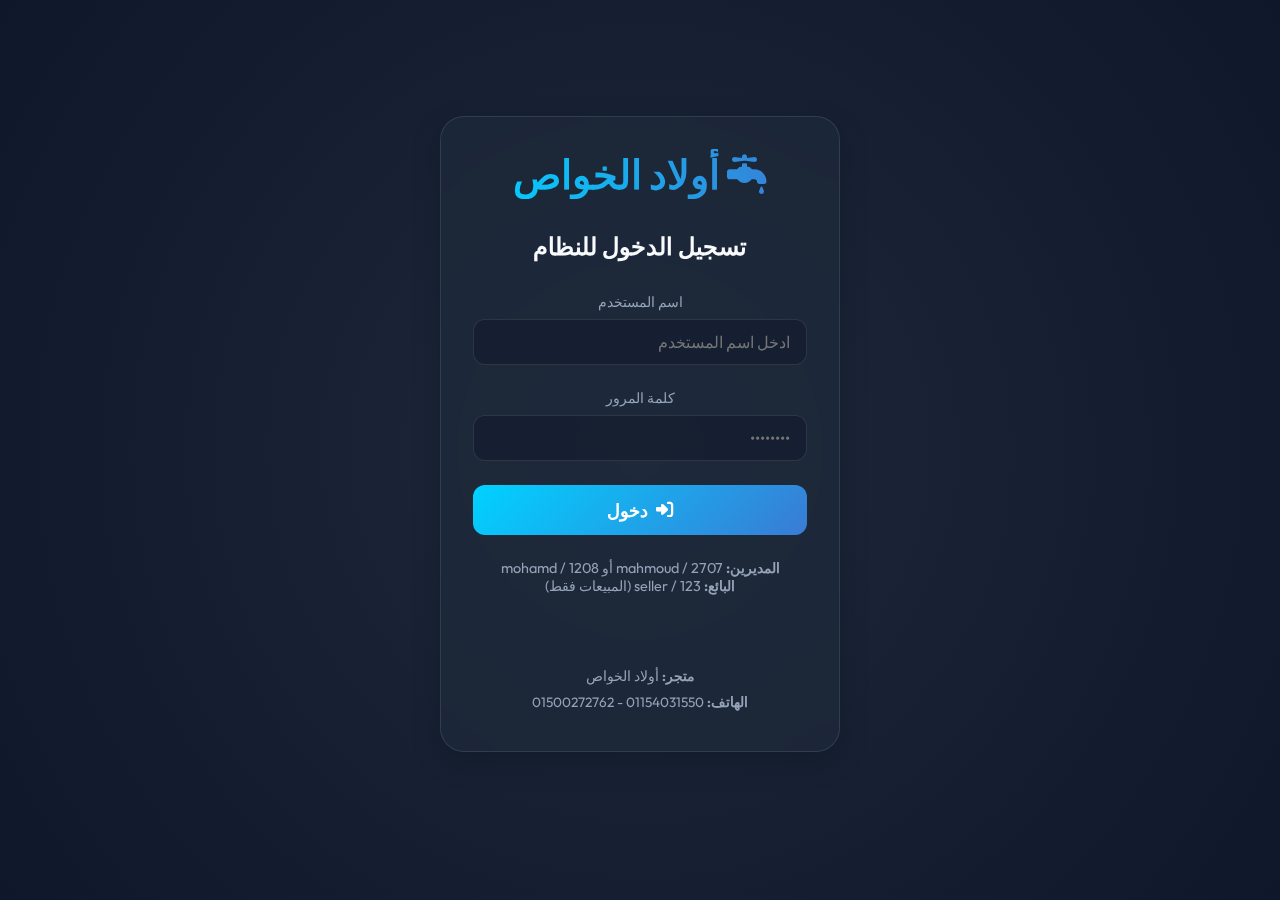
<file: index.html>
<!DOCTYPE html>
<html lang="ar" dir="rtl">
  <head>
    <meta charset="UTF-8" />
    <meta name="viewport" content="width=device-width, initial-scale=1.0" />
    <meta name="description" content="نظام نقاط البيع لإدارة مبيعات وفواتير أولاد الخواص للسباكة والأدوات الصحية" />
    <meta name="keywords" content="نقطة بيع، كاشير، مبيعات، فواتير، سباكة، أدوات صحية، أولاد الخواص" />
    <meta name="author" content="أولاد الخواص" />
    <meta name="theme-color" content="#1e40af" />
    <title>نظام مبيعات أولاد الخواص | الكاشير</title>
    <link rel="icon" type="image/svg+xml" href="images/favicon.svg" />
    <link rel="apple-touch-icon" sizes="180x180" href="images/apple-touch-icon.png" />
    <link rel="icon" type="image/png" sizes="192x192" href="images/icon-192.png" />
    <link rel="icon" type="image/png" sizes="512x512" href="images/icon-512.png" />
    <link rel="preconnect" href="https://fonts.googleapis.com" />
    <link rel="preconnect" href="https://fonts.gstatic.com" crossorigin />
    <link
      href="https://fonts.googleapis.com/css2?family=Outfit:wght@300;400;600;800&family=Inter:wght@400;700&display=swap"
      rel="stylesheet"
    />
    <link rel="stylesheet" href="css/style.css" />
    <link rel="stylesheet" href="libs/fontawesome.min.css" />
  </head>
  <body>
    <div class="nav-overlay" onclick="DB.toggleMenu()"></div>
    <nav>
      <div class="logo"><i class="fas fa-faucet-drip"></i> أولاد الخواص</div>
      <div class="nav-toggle" onclick="DB.toggleMenu()"><i class="fas fa-bars"></i></div>
      <div class="nav-links">
        <button class="nav-close" onclick="DB.toggleMenu()"><i class="fas fa-times"></i></button>
            <a href="dashboard.html"><i class="fas fa-chart-pie"></i> الرئيسة</a>
            <a href="index.html" class="active"><i class="fas fa-cash-register"></i> المبيعات</a>
            <a href="products.html"><i class="fas fa-boxes-stacked"></i> الأصناف</a>
            <a href="purchases.html"><i class="fas fa-cart-shopping"></i> المشتريات</a>
            <a href="expenses.html"><i class="fas fa-money-bill-wave"></i> المصروفات</a>
            <a href="suppliers.html"><i class="fas fa-truck-field"></i> الموردين</a>
            <a href="customers.html"><i class="fas fa-users-gear"></i> العملاء</a>
            <a href="reports.html"><i class="fas fa-chart-line"></i> التقارير</a>
            <a href="profit-loss.html"><i class="fas fa-balance-scale"></i> الأرباح</a>
      </div>
      <div class="nav-actions">
          <button class="btn" onclick="DB.showLowStockModal()" title="النواقص" style="position: relative; background: rgba(239, 68, 68, 0.1); color: var(--danger);">
            <i class="fas fa-exclamation-circle"></i>
            <span id="lowStockBadge" style="display: none; position: absolute; top: -5px; right: -5px; background: var(--danger); color: white; width: 18px; height: 18px; border-radius: 50%; font-size: 0.6rem; align-items: center; justify-content: center;">0</span>
          </button>
          <button class="btn" onclick="DB.backup()" title="نسخة احتياطية" style="background: rgba(16, 185, 129, 0.1); color: var(--success);"><i class="fas fa-download"></i></button>
          <label class="btn" title="استعادة بيانات" style="background: rgba(245, 158, 11, 0.1); color: var(--warning); cursor: pointer;">
              <i class="fas fa-upload"></i>
              <input type="file" style="display: none;" onchange="DB.restore(this.files[0])">
          </label>
      </div>
    </nav>

    <div class="container">
      <div class="pos-grid">
        <!-- Left Side: Order List -->
        <div class="card animate-fade">
          <div class="card-title">
            <i
              class="fas fa-shopping-cart"
              style="color: var(--primary-color)"
            ></i>
            الفاتورة الحالية
          </div>

          <div class="grid-2" style="display: grid; grid-template-columns: 1fr 1fr; gap: 1rem;">
              <div class="input-group" style="position: relative">
                <label>البحث عن صنف بالاسم</label>
                <input
                  type="text"
                  id="productSearch"
                  placeholder="ابحث بالاسم هنا..."
                  autocomplete="off"
                />
                <div id="searchResults" class="search-results"></div>
              </div>
              <div class="input-group">
                <label>بحث بالباركود</label>
                <input type="text" id="barcodeSearch" placeholder="اسحب الباركود هنا..." />
              </div>
          </div>

          <div class="table-container">
            <table>
              <thead>
                <tr>
                  <th>الصنف</th>
                  <th>السعر</th>
                  <th>الكمية</th>
                  <th>الإجمالي</th>
                  <th></th>
                </tr>
              </thead>
              <tbody id="cartTableBody">
                <!-- Items will be added here -->
              </tbody>
            </table>
          </div>
        </div>

        <!-- Right Side: Summary & Payment -->
        <div class="card animate-fade" style="animation-delay: 0.1s">
          <div class="card-title">
            <i class="fas fa-receipt" style="color: var(--secondary-color)"></i>
            ملخص الفاتورة
          </div>

          <div class="total-section">
            <div class="total-row">
              <span>إجمالي الأصناف:</span>
              <span id="itemsCount">0</span>
            </div>
            <div class="total-row">
              <span>الضريبة (0%):</span>
              <span>0.00</span>
            </div>
            <div class="total-row" style="margin-top: 1.5rem">
              <span style="font-weight: 700">المجموع النهائي:</span>
              <div class="total-amount">
                <span id="grandTotal">0.00</span>
                <small style="font-size: 1rem; color: var(--text-gray)"
                  >ج.م</small
                >
              </div>
            </div>
          </div>

          <div class="grid-2" style="display: grid; grid-template-columns: 1fr 1fr; gap: 1rem; margin-top: 1rem;">
              <div class="input-group">
                <label>اسم العميل</label>
                <input type="text" id="customerName" placeholder="عميل نقدي" />
              </div>
              <div class="input-group">
                <label>طريقة الدفع</label>
                <select id="paymentType">
                    <option value="cash">نقدي</option>
                    <option value="debt">آجل (دين)</option>
                </select>
              </div>
          </div>

          <button
            class="btn btn-primary"
            id="checkoutBtn"
            style="
              width: 100%;
              height: 60px;
              font-size: 1.2rem;
              margin-top: 1rem;
            "
          >
            <i class="fas fa-check-circle"></i> إتمام عملية البيع
          </button>

          <button
            class="btn btn-danger"
            id="clearCartBtn"
            style="width: 100%; margin-top: 1rem"
          >
            <i class="fas fa-trash"></i> إلغاء الفاتورة
          </button>
          
          <button
            class="btn"
            id="returnBtn"
            style="width: 100%; margin-top: 1rem; background: rgba(245, 158, 11, 0.1); color: var(--warning);"
          >
            <i class="fas fa-undo"></i> مرتجع فاتورة
          </button>
        </div>
      </div>
    </div>
    
    <!-- Return Modal -->
    <div id="returnModal" class="modal">
      <div class="modal-content" style="max-width: 800px;">
        <div class="modal-header">
          <h2><i class="fas fa-undo"></i> مرتجع فاتورة</h2>
          <span class="close" onclick="closeReturnModal()">&times;</span>
        </div>
        <div class="modal-body">
          <div class="input-group">
            <label>بحث عن الفاتورة</label>
            <input type="text" id="returnSearchInput" placeholder="ابحث باسم العميل أو رقم الفاتورة..." />
          </div>
          
          <div class="table-container" style="margin-top: 1rem; max-height: 400px; overflow-y: auto;">
            <table>
              <thead>
                <tr>
                  <th>التاريخ</th>
                  <th>العميل</th>
                  <th>المبلغ</th>
                  <th>الحالة</th>
                  <th></th>
                </tr>
              </thead>
              <tbody id="returnSalesTableBody">
                <!-- Sales will be listed here -->
              </tbody>
            </table>
          </div>
        </div>
      </div>
    </div>
    
    <!-- Return Items Modal -->
    <div id="returnItemsModal" class="modal">
      <div class="modal-content" style="max-width: 900px;">
        <div class="modal-header" style="background: linear-gradient(135deg, var(--warning) 0%, #f59e0b 100%); color: white;">
          <h2><i class="fas fa-undo"></i> اختيار الأصناف للإرجاع</h2>
          <span class="close" onclick="closeReturnItemsModal()" style="color: white;">&times;</span>
        </div>
        <div class="modal-body">
          <!-- شرح توضيحي -->
          <div style="background: #eff6ff; border-right: 4px solid var(--primary-color); padding: 1rem; margin-bottom: 1.5rem; border-radius: 8px;">
            <h4 style="margin: 0 0 0.5rem 0; color: var(--primary-color);">
              <i class="fas fa-info-circle"></i> كيفية الإرجاع:
            </h4>
            <ul style="margin: 0; padding-right: 1.5rem; color: var(--text-gray); line-height: 1.8;">
              <li><strong>العدد الأصلي:</strong> الكمية التي تم بيعها في الفاتورة</li>
              <li><strong>العدد المرتجع:</strong> اكتب الكمية التي تريد إرجاعها (يمكنك إرجاع جزء أو كل الكمية)</li>
              <li><strong>تفعيل الإرجاع:</strong> قم بإلغاء التحديد إذا كنت لا تريد إرجاع هذا الصنف</li>
            </ul>
          </div>
          
          <div id="returnItemsContainer">
            <!-- Items will be listed here -->
          </div>
          
          <div style="margin-top: 2rem; display: flex; gap: 1rem;">
            <button class="btn btn-primary" onclick="confirmReturn()" style="flex: 1; font-size: 1.1rem; padding: 1rem;">
              <i class="fas fa-check-circle"></i> تأكيد الإرجاع وتحديث المخزون
            </button>
            <button class="btn btn-danger" onclick="closeReturnItemsModal()" style="flex: 1; font-size: 1.1rem; padding: 1rem;">
              <i class="fas fa-times-circle"></i> إلغاء
            </button>
          </div>
        </div>
      </div>
    </div>

    <script src="js/company-info.js"></script>
    <script src="js/initial_data.js"></script>
    <script src="js/data.js"></script>
    <script src="js/permissions.js"></script>
    <script src="js/sales.js"></script>
  </body>
</html>
</file>
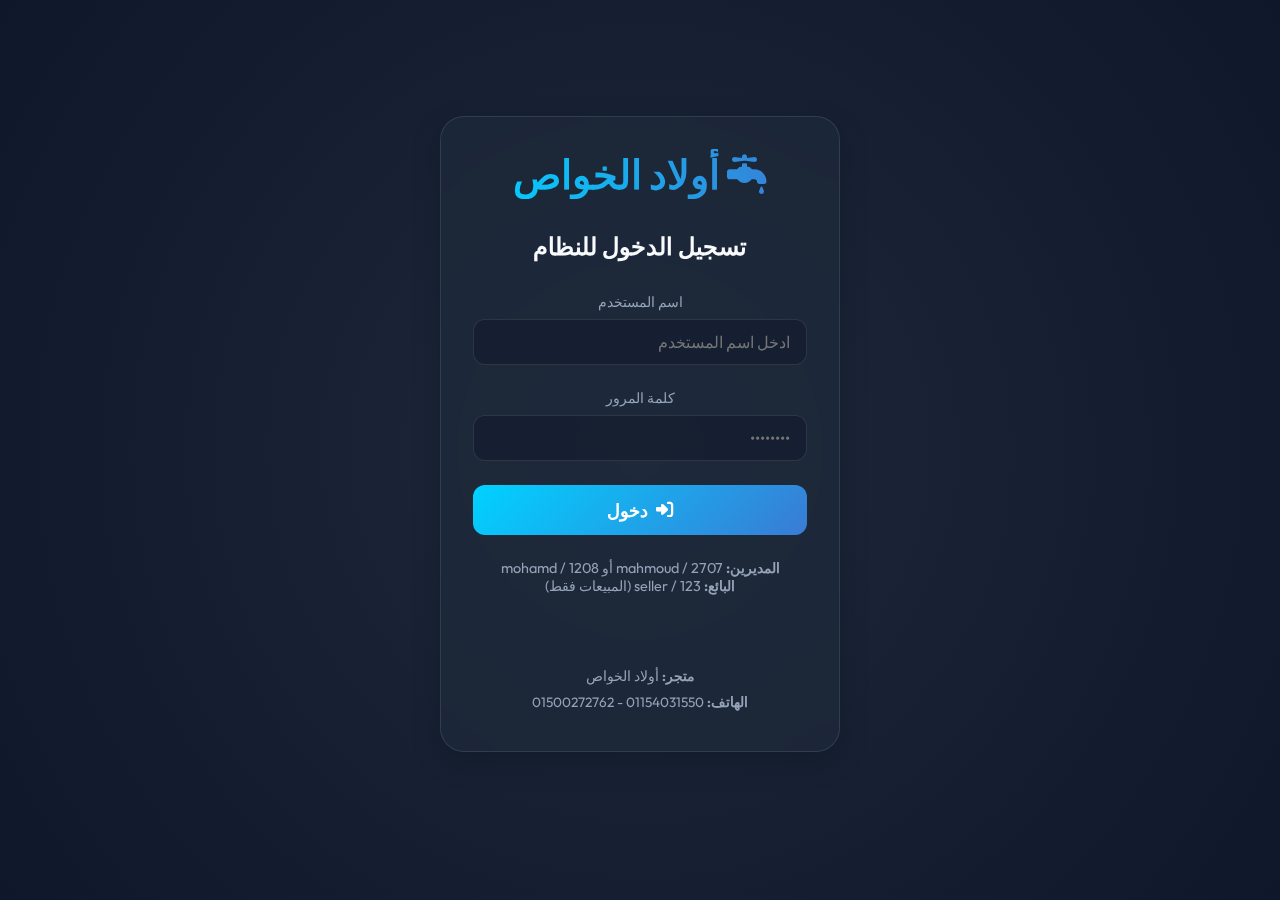
<file: login.html>
<!DOCTYPE html>
<html lang="ar" dir="rtl">
<head>
    <meta charset="UTF-8">
    <meta name="viewport" content="width=device-width, initial-scale=1.0">
    <meta name="description" content="صفحة تسجيل الدخول إلى نظام نقاط البيع لأولاد الخواص" />
    <meta name="keywords" content="تسجيل الدخول، أولاد الخواص، نقطة بيع" />
    <meta name="author" content="أولاد الخواص" />
    <meta name="theme-color" content="#1e40af" />
    <title>تسجيل الدخول | أولاد الخواص</title>
    <link rel="icon" type="image/svg+xml" href="images/favicon.svg" />
    <link rel="apple-touch-icon" sizes="180x180" href="images/apple-touch-icon.png" />
    <link rel="icon" type="image/png" sizes="192x192" href="images/icon-192.png" />
    <link rel="icon" type="image/png" sizes="512x512" href="images/icon-512.png" />
    <link rel="preconnect" href="https://fonts.googleapis.com">
    <link rel="preconnect" href="https://fonts.gstatic.com" crossorigin>
    <link href="https://fonts.googleapis.com/css2?family=Outfit:wght@300;400;600;800&family=Inter:wght@400;700&display=swap" rel="stylesheet">
    <link rel="stylesheet" href="css/style.css">
    <link rel="stylesheet" href="libs/fontawesome.min.css">
    <style>
        body {
            display: flex;
            align-items: center;
            justify-content: center;
            background: radial-gradient(circle at center, #1e293b, #0f172a);
            min-height: 100vh;
            padding: 1rem;
        }
        .login-card {
            width: 100%;
            max-width: 400px;
            text-align: center;
            padding: 2rem;
        }
        .login-logo {
            font-size: 2.5rem;
            font-weight: 800;
            margin-bottom: 2rem;
            background: linear-gradient(to right, var(--primary-color), var(--secondary-color));
            -webkit-background-clip: text;
            background-clip: text;
            -webkit-text-fill-color: transparent;
        }
        
        /* تحسينات للهواتف */
        @media (max-width: 768px) {
            body {
                padding: 0.5rem;
            }
            .login-card {
                padding: 1.5rem;
                margin: 0;
            }
            .login-logo {
                font-size: 2rem;
                margin-bottom: 1.5rem;
            }
            h2 {
                font-size: 1.25rem !important;
                margin-bottom: 1.5rem !important;
            }
            .input-group {
                margin-bottom: 1rem;
            }
            .input-group label {
                font-size: 0.9rem;
                margin-bottom: 0.4rem;
            }
            .input-group input {
                height: 45px;
                font-size: 1rem;
                padding: 0.75rem;
            }
            button[type="submit"] {
                height: 48px !important;
                font-size: 1rem !important;
                margin-top: 0.5rem;
            }
            .login-card p {
                font-size: 0.85rem !important;
            }
            .login-card > div {
                margin-top: 1.5rem !important;
                padding-top: 1.5rem !important;
            }
            .login-card > div p {
                font-size: 0.8rem !important;
            }
        }
        
        @media (max-width: 480px) {
            .login-card {
                padding: 1rem;
            }
            .login-logo {
                font-size: 1.75rem;
                margin-bottom: 1rem;
            }
            h2 {
                font-size: 1.1rem !important;
                margin-bottom: 1rem !important;
            }
        }
        
        /* تحسين التركيز على الحقول */
        .input-group input:focus {
            outline: none;
            border-color: var(--primary-color);
            box-shadow: 0 0 0 3px rgba(0, 210, 255, 0.1);
        }
        
        /* منع التكبير التلقائي في iOS */
        @media screen and (-webkit-min-device-pixel-ratio: 0) {
            select,
            textarea,
            input {
                font-size: 16px !important;
            }
        }
    </style>
</head>
<body>
    <div class="login-card card animate-fade">
        <div class="login-logo"><i class="fas fa-faucet-drip"></i> أولاد الخواص</div>
        <h2 style="margin-bottom: 2rem;">تسجيل الدخول للنظام</h2>
        <form id="loginForm" autocomplete="off">
            <div class="input-group">
                <label>اسم المستخدم</label>
                <input type="text" id="username" name="username" required placeholder="ادخل اسم المستخدم" autocomplete="off" autocapitalize="off" autocorrect="off" spellcheck="false">
            </div>
            <div class="input-group">
                <label>كلمة المرور</label>
                <input type="password" id="password" name="password" required placeholder="••••••••" autocomplete="off">
            </div>
            <button type="submit" class="btn btn-primary" style="width: 100%; height: 50px; font-size: 1.1rem;">
                <i class="fas fa-sign-in-alt"></i> دخول
            </button>
        </form>
        <p style="margin-top: 1.5rem; color: var(--text-gray); font-size: 0.9rem;">
            <strong>المديرين:</strong> mahmoud / 2707 أو mohamd / 1208<br>
            <strong>البائع:</strong> seller / 123 (المبيعات فقط)
        </p>
        <div style="margin-top: 2rem; padding-top: 2rem; border-top: 1px solid var(--border-color);">
            <p style="font-size: 0.85rem; color: var(--text-gray); margin: 0.5rem 0;">
                <strong>متجر:</strong> أولاد الخواص
            </p>
            <p style="font-size: 0.85rem; color: var(--text-gray); margin: 0.5rem 0;">
                <strong>الهاتف:</strong> 01154031550 - 01500272762
            </p>
        </div>
    </div>

    <script src="js/company-info.js"></script>
    <script src="js/initial_data.js"></script>
    <script src="js/data.js"></script>
    <script>
        document.getElementById('loginForm').onsubmit = (e) => {
            e.preventDefault();
            
            // إزالة المسافات الزائدة من البداية والنهاية
            const u = document.getElementById('username').value.trim();
            const p = document.getElementById('password').value.trim();
            
            // تحديث القيم في الحقول بعد إزالة المسافات
            document.getElementById('username').value = u;
            document.getElementById('password').value = p;
            
            console.log('Username:', u, 'Length:', u.length);
            console.log('Password:', p, 'Length:', p.length);
            
            // المديرين: محمد ومحمود
            if (u === 'mahmoud' && p === '2707') {
                const user = {
                    name: 'المهندس محمود صبري الخواص',
                    role: 'admin',
                    username: u
                };
                DB.setCurrentUser(user);
                DB.showToast('مرحباً بك يا مهندس محمود - مدير');
                setTimeout(() => location.href = 'dashboard.html', 1000);
            } else if (u === 'mohamd' && p === '1208') {
                const user = {
                    name: 'المهندس محمد صبري الخواص',
                    role: 'admin',
                    username: u
                };
                DB.setCurrentUser(user);
                DB.showToast('مرحباً بك يا مهندس محمد - مدير');
                setTimeout(() => location.href = 'dashboard.html', 1000);
            } else if (u === 'seller' && p === '123') {
                // البائع: صلاحية البيع فقط
                const user = {
                    name: 'البائع',
                    role: 'seller',
                    username: u
                };
                DB.setCurrentUser(user);
                DB.showToast('مرحباً - صلاحيات البيع فقط');
                setTimeout(() => location.href = 'index.html', 1000);
            } else {
                DB.showToast('اسم المستخدم أو كلمة المرور خطأ!', 'error');
                console.error('Login failed - Username or password incorrect');
            }
        };
        
        // منع المسافات أثناء الكتابة في حقل اسم المستخدم
        document.getElementById('username').addEventListener('input', function(e) {
            this.value = this.value.replace(/\s/g, '');
        });
        
        // منع المسافات أثناء الكتابة في حقل كلمة المرور
        document.getElementById('password').addEventListener('input', function(e) {
            this.value = this.value.replace(/\s/g, '');
        });
    </script>
</body>
</html>
</file>
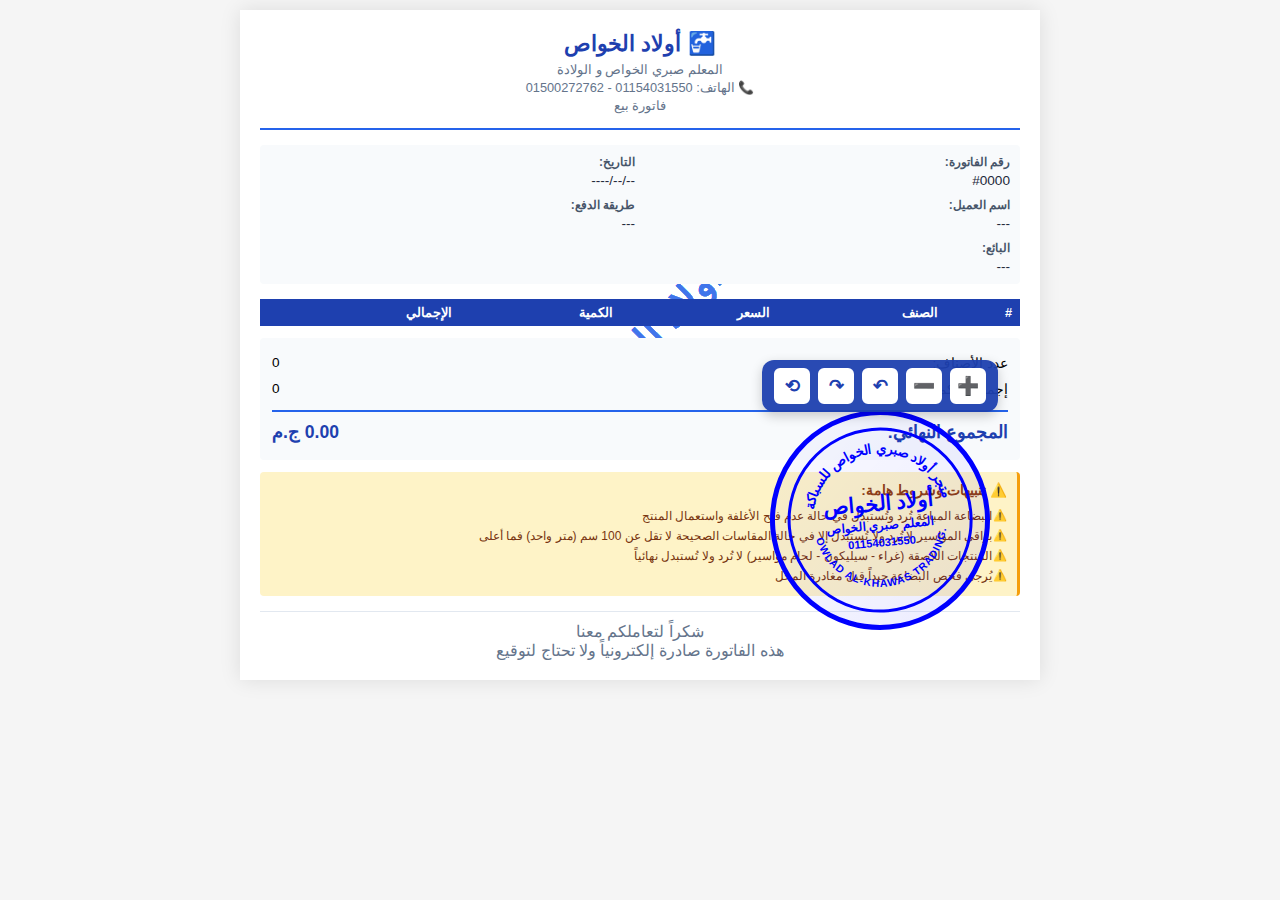
<file: print-invoice.html>
<!DOCTYPE html>
<html lang="ar" dir="rtl">
<head>
    <meta charset="UTF-8">
    <meta name="viewport" content="width=device-width, initial-scale=1.0">
    <meta name="description" content="طباعة فاتورة المبيعات - نظام أولاد الخواص" />
    <meta name="keywords" content="فاتورة، طباعة، مبيعات" />
    <meta name="author" content="أولاد الخواص" />
    <meta name="theme-color" content="#1e40af" />
    <title>طباعة فاتورة - أولاد الخواص</title>
    <link rel="icon" type="image/svg+xml" href="images/favicon.svg" />
    <link rel="apple-touch-icon" sizes="180x180" href="images/apple-touch-icon.png" />
    <link rel="icon" type="image/png" sizes="192x192" href="images/icon-192.png" />
    <link rel="icon" type="image/png" sizes="512x512" href="images/icon-512.png" />
    <style>
        * {
            margin: 0;
            padding: 0;
            box-sizing: border-box;
        }

        body {
            font-family: 'Segoe UI', Tahoma, Geneva, Verdana, sans-serif;
            padding: 10px;
            background: #f5f5f5;
        }

        .invoice-container {
            max-width: 800px;
            margin: 0 auto;
            background: white;
            padding: 20px;
            box-shadow: 0 0 20px rgba(0,0,0,0.1);
            position: relative;
            overflow: hidden;
        }

        /* Watermark */
        .watermark {
            position: absolute;
            top: 50%;
            left: 50%;
            transform: translate(-50%, -50%) rotate(-45deg);
            font-size: 2.5rem;
            font-weight: 900;
            color: rgba(37, 99, 235, 0.12);
            pointer-events: none;
            user-select: none;
            white-space: nowrap;
            z-index: 0;
            font-family: 'Traditional Arabic', 'Simplified Arabic', Arial, sans-serif;
        }

        .invoice-header {
            text-align: center;
            border-bottom: 2px solid #2563eb;
            padding-bottom: 12px;
            margin-bottom: 15px;
            position: relative;
            z-index: 1;
        }

        .invoice-header h1 {
            color: #1e40af;
            font-size: 1.4rem;
            margin-bottom: 5px;
        }

        .invoice-header p {
            color: #64748b;
            font-size: 0.8rem;
            margin: 3px 0;
        }

        .invoice-info {
            display: grid;
            grid-template-columns: 1fr 1fr;
            gap: 10px;
            margin-bottom: 15px;
            padding: 10px;
            background: #f8fafc;
            border-radius: 4px;
            position: relative;
            z-index: 1;
        }

        .info-group {
            display: flex;
            flex-direction: column;
            gap: 4px;
        }

        .info-label {
            font-weight: 600;
            color: #475569;
            font-size: 0.75rem;
        }

        .info-value {
            color: #1e293b;
            font-size: 0.85rem;
        }

        .items-table {
            width: 100%;
            border-collapse: collapse;
            margin-bottom: 12px;
            font-size: 0.85rem;
            position: relative;
            z-index: 1;
        }

        .items-table thead {
            background: #1e40af;
            color: white;
        }

        .items-table th {
            padding: 6px 8px;
            text-align: right;
            font-weight: 600;
            font-size: 0.8rem;
        }

        .items-table td {
            padding: 5px 8px;
            border-bottom: 1px solid #e2e8f0;
            text-align: right;
        }

        .items-table tbody tr:hover {
            background: #f8fafc;
        }

        .totals-section {
            margin-top: 10px;
            padding: 12px;
            background: #f8fafc;
            border-radius: 4px;
            position: relative;
            z-index: 1;
        }

        .total-row {
            display: flex;
            justify-content: space-between;
            padding: 5px 0;
            font-size: 0.85rem;
        }

        .total-row.grand-total {
            border-top: 2px solid #2563eb;
            margin-top: 8px;
            padding-top: 10px;
            font-size: 1.1rem;
            font-weight: 700;
            color: #1e40af;
        }

        .invoice-footer {
            margin-top: 15px;
            padding-top: 10px;
            border-top: 1px solid #e2e8f0;
            text-align: center;
            color: #64748b;
        }

        .terms-section {
            margin-top: 12px;
            padding: 10px;
            background: #fef3c7;
            border-right: 3px solid #f59e0b;
            border-radius: 4px;
        }

        .terms-section h3 {
            color: #92400e;
            font-size: 0.85rem;
            margin-bottom: 8px;
            font-weight: 700;
        }

        .terms-section ul {
            list-style: none;
            padding: 0;
            margin: 0;
        }

        .terms-section li {
            color: #78350f;
            font-size: 0.75rem;
            padding: 3px 0;
            padding-right: 15px;
            position: relative;
        }

        .terms-section li:before {
            content: "⚠️";
            position: absolute;
            right: 0;
            font-size: 0.7rem;
        }

        @media print {
            body {
                background: white;
                padding: 0 !important;
            }

            .invoice-container {
                box-shadow: none;
                padding: 15px;
                max-width: 100%;
            }

            .invoice-header {
                margin-bottom: 10px;
                padding-bottom: 8px;
            }

            .invoice-info {
                margin-bottom: 10px;
                padding: 8px;
            }

            .items-table {
                font-size: 0.8rem;
            }

            .items-table th,
            .items-table td {
                padding: 4px 6px;
            }

            .totals-section {
                margin-top: 8px;
                padding: 10px;
            }

            .invoice-footer {
                margin-top: 10px;
                padding-top: 8px;
            }

            .terms-section {
                margin-top: 8px;
                padding: 8px;
            }

            .terms-section h3 {
                font-size: 0.75rem;
                margin-bottom: 5px;
            }

            .terms-section li {
                font-size: 0.7rem;
                padding: 2px 0;
            }

            .watermark {
                font-size: 2rem;
                color: rgba(37, 99, 235, 0.15);
            }
        }
        
        @page {
            margin: 10mm;
            size: A4 portrait;
        }

        .payment-badge {
            display: inline-block;
            padding: 3px 10px;
            border-radius: 15px;
            font-size: 0.75rem;
            font-weight: 600;
        }

        .badge-cash {
            background: #dcfce7;
            color: #166534;
        }

        .badge-debt {
            background: #fef3c7;
            color: #92400e;
        }

        /* الختم الإلكتروني */
        .stamp-container {
            position: absolute;
            top: 400px;
            right: 50px;
            z-index: 100;
            cursor: move;
            user-select: none;
        }

        .stamp-container.dragging {
            opacity: 0.8;
            cursor: grabbing;
        }

        .electronic-stamp {
            position: relative;
            width: 220px;
            height: 220px;
            margin: 0 auto;
        }

        /* أزرار التحكم في الختم */
        .stamp-controls {
            position: absolute;
            top: -50px;
            left: 50%;
            transform: translateX(-50%);
            display: flex;
            gap: 8px;
            background: rgba(30, 64, 175, 0.95);
            padding: 8px 12px;
            border-radius: 12px;
            box-shadow: 0 4px 12px rgba(0,0,0,0.2);
            opacity: 1;
            z-index: 200;
        }

        .stamp-control-btn {
            width: 36px;
            height: 36px;
            border: 2px solid white;
            background: white;
            border-radius: 6px;
            cursor: pointer;
            display: flex;
            align-items: center;
            justify-content: center;
            font-size: 18px;
            font-weight: bold;
            transition: all 0.2s;
            color: #1e40af;
            user-select: none;
        }

        .stamp-control-btn:hover {
            background: #2563eb;
            color: white;
            border-color: #2563eb;
            transform: scale(1.15);
            box-shadow: 0 2px 8px rgba(0,0,0,0.2);
        }

        .stamp-control-btn:active {
            transform: scale(0.9);
            box-shadow: 0 1px 4px rgba(0,0,0,0.15);
        }

        .stamp-circle {
            position: absolute;
            width: 100%;
            height: 100%;
            border: 5px solid #0000FF;
            border-radius: 50%;
            display: flex;
            flex-direction: column;
            align-items: center;
            justify-content: center;
            background: linear-gradient(135deg, rgba(0,0,255,0.02) 0%, rgba(0,0,255,0.08) 100%);
            transform: rotate(-5deg);
        }

        .stamp-inner-circle {
            position: absolute;
            width: 88%;
            height: 88%;
            border: 3px solid #0000FF;
            border-radius: 50%;
            top: 50%;
            left: 50%;
            transform: translate(-50%, -50%);
        }

        .stamp-text-top {
            position: absolute;
            top: 50%;
            left: 50%;
            transform: translate(-50%, -50%);
            width: 100%;
            height: 100%;
        }

        .stamp-text-top svg {
            width: 100%;
            height: 100%;
        }

        .stamp-text-top text {
            font-size: 14px;
            font-weight: 800;
            fill: #0000FF;
            font-family: 'Traditional Arabic', 'Simplified Arabic', serif;
            letter-spacing: 1px;
        }

        .stamp-main-text {
            position: absolute;
            top: 50%;
            left: 50%;
            transform: translate(-50%, -50%);
            text-align: center;
            font-weight: 900;
            color: #0000FF;
            z-index: 10;
        }

        .stamp-main-text .shop-name {
            font-size: 1.3rem;
            margin-bottom: 3px;
            white-space: nowrap;
            font-family: 'Traditional Arabic', 'Simplified Arabic', serif;
            font-weight: 900;
            letter-spacing: 1px;
        }

        .stamp-main-text .shop-owner {
            font-size: 0.75rem;
            color: #0000FF;
            font-weight: 700;
            margin-top: 2px;
        }

        .stamp-main-text .registration {
            font-size: 0.7rem;
            color: #0000FF;
            font-weight: 700;
            margin-top: 4px;
            font-family: Arial, sans-serif;
        }

        .stamp-text-bottom {
            position: absolute;
            top: 50%;
            left: 50%;
            transform: translate(-50%, -50%);
            width: 100%;
            height: 100%;
        }

        .stamp-text-bottom svg {
            width: 100%;
            height: 100%;
        }

        .stamp-text-bottom text {
            font-size: 11px;
            font-weight: 800;
            fill: #0000FF;
            font-family: Arial, sans-serif;
            letter-spacing: 1px;
        }

        @media print {
            .stamp-container {
                position: absolute !important;
                cursor: default;
            }

            .stamp-controls {
                display: none !important;
            }

            .electronic-stamp {
                width: 180px;
                height: 180px;
            }

            .stamp-main-text .shop-name {
                font-size: 1.1rem;
            }

            .stamp-main-text .shop-owner {
                font-size: 0.65rem;
            }

            .stamp-main-text .registration {
                font-size: 0.6rem;
            }

            .stamp-text-top,
            .stamp-text-bottom {
                font-size: 0.6rem;
            }
        }
    </style>
</head>
<body>
    <div class="invoice-container">
        <!-- Watermark -->
        <div class="watermark watermark-pos-1">أولاد الخواص</div>
        <div class="watermark watermark-pos-2">أولاد الخواص</div>
        <div class="watermark watermark-pos-3">أولاد الخواص</div>
        <div class="watermark watermark-pos-4">أولاد الخواص</div>
        <div class="watermark watermark-pos-5">أولاد الخواص</div>
        <div class="watermark watermark-pos-6">أولاد الخواص</div>
        <div class="watermark watermark-pos-7">أولاد الخواص</div>
        <div class="watermark watermark-pos-8">أولاد الخواص</div>
        <div class="watermark watermark-pos-9">أولاد الخواص</div>
        <div class="watermark watermark-pos-10">أولاد الخواص</div>
        <div class="watermark watermark-pos-11">أولاد الخواص</div>
        <div class="watermark watermark-pos-12">أولاد الخواص</div>
        <div class="watermark watermark-pos-13">أولاد الخواص</div>
        <div class="watermark watermark-pos-14">أولاد الخواص</div>
        <div class="watermark watermark-pos-15">أولاد الخواص</div>
        
        <div class="invoice-header">
            <h1>🚰 أولاد  الخواص</h1>
            <p class="invoice-subtitle">المعلم صبري الخواص و الولادة</p>
            <p>📞 الهاتف: 01154031550 - 01500272762</p>
            <p class="invoice-sale-type">فاتورة بيع</p>
        </div>
        <div class="invoice-info">
            <div class="info-group">
                <span class="info-label">رقم الفاتورة:</span>
                <span class="info-value" id="invoiceNumber">#0000</span>
            </div>
            <div class="info-group">
                <span class="info-label">التاريخ:</span>
                <span class="info-value" id="invoiceDate">--/--/----</span>
            </div>
            <div class="info-group">
                <span class="info-label">اسم العميل:</span>
                <span class="info-value" id="customerName">---</span>
            </div>
            <div class="info-group">
                <span class="info-label">طريقة الدفع:</span>
                <span class="info-value" id="paymentType">---</span>
            </div>
            <div class="info-group">
                <span class="info-label">البائع:</span>
                <span class="info-value" id="userName">---</span>
            </div>
        </div>

        <table class="items-table">
            <thead>
                <tr>
                    <th>#</th>
                    <th>الصنف</th>
                    <th>السعر</th>
                    <th>الكمية</th>
                    <th>الإجمالي</th>
                </tr>
            </thead>
            <tbody id="itemsTableBody">
                <!-- Items will be added here -->
            </tbody>
        </table>

        <div class="totals-section">
            <div class="total-row">
                <span>عدد الأصناف:</span>
                <span id="totalItems">0</span>
            </div>
            <div class="total-row">
                <span>إجمالي الكمية:</span>
                <span id="totalQuantity">0</span>
            </div>
            <div class="total-row grand-total">
                <span>المجموع النهائي:</span>
                <span id="grandTotal">0.00 ج.م</span>
            </div>
        </div>

        <div class="terms-section">
            <h3>⚠️ تنبيهات وشروط هامة:</h3>
            <ul>
                <li>البضاعة المباعة تُرد وتُستبدل في حالة عدم فتح الأغلفة واستعمال المنتج</li>
                <li>بواقي المواسير لا تُرد ولا تُستبدل إلا في حالة المقاسات الصحيحة لا تقل عن 100 سم (متر واحد) فما أعلى</li>
                <li>المنتجات اللاصقة (غراء - سيليكون - لحام مواسير) لا تُرد ولا تُستبدل نهائياً</li>
                <li>يُرجى فحص البضاعة جيداً قبل مغادرة المحل</li>
            </ul>
        </div>

        <div class="stamp-container">
            <div class="stamp-controls">
                <button class="stamp-control-btn" onclick="zoomIn()" title="تكبير">➕</button>
                <button class="stamp-control-btn" onclick="zoomOut()" title="تصغير">➖</button>
                <button class="stamp-control-btn" onclick="rotateLeft()" title="تدوير لليسار">↶</button>
                <button class="stamp-control-btn" onclick="rotateRight()" title="تدوير لليمين">↷</button>
                <button class="stamp-control-btn" onclick="resetStamp()" title="إعادة ضبط">⟲</button>
            </div>
            <div class="electronic-stamp">
                <div class="stamp-circle">
                    <div class="stamp-inner-circle"></div>
                    
                    <div class="stamp-text-top">
                        <svg viewBox="0 0 220 220">
                            <defs>
                                <path id="curve-top" d="M 40,110 A 70,70 0 0,1 180,110" fill="transparent"/>
                            </defs>
                            <text>
                                <textPath href="#curve-top" startOffset="50%" text-anchor="middle">
                                    متجر أولاد صبري الخواص للسباكة
                                </textPath>
                            </text>
                        </svg>
                    </div>
                    
                    <div class="stamp-main-text">
                        <div class="shop-name">أولاد الخواص</div>
                        <div class="shop-owner">المعلم صبري الخواص</div>
                        <div class="registration">01154031550</div>
                    </div>
                    
                    <div class="stamp-text-bottom">
                        <svg viewBox="0 0 220 220">
                            <defs>
                                <path id="curve-bottom" d="M 40,110 A 70,70 0 0,0 180,110" fill="transparent"/>
                            </defs>
                            <text>
                                <textPath href="#curve-bottom" startOffset="50%" text-anchor="middle">
                                    .OWLAD AL-KHAWAS TRADING
                                </textPath>
                            </text>
                        </svg>
                    </div>
                </div>
            </div>
        </div>

        <div class="invoice-footer">
            <p class="invoice-footer-thanks">شكراً لتعاملكم معنا</p>
            <p class="invoice-footer-note">هذه الفاتورة صادرة إلكترونياً ولا تحتاج لتوقيع</p>
        </div>
    </div>

    <script>
        // Get invoice data from URL parameters or localStorage
        function loadInvoiceData() {
            const params = new URLSearchParams(window.location.search);
            const saleData = params.get('data');
            
            if (saleData) {
                try {
                    const sale = JSON.parse(decodeURIComponent(saleData));
                    displayInvoice(sale);
                } catch (e) {
                    console.error('Error parsing invoice data:', e);
                }
            } else {
                // Try to get from localStorage as fallback
                const lastSale = localStorage.getItem('lastSaleForPrint');
                if (lastSale) {
                    const sale = JSON.parse(lastSale);
                    displayInvoice(sale);
                }
            }
        }

        function displayInvoice(sale) {
            // Generate invoice number from timestamp
            const invoiceNum = new Date(sale.date).getTime().toString().slice(-6);
            document.getElementById('invoiceNumber').textContent = '#' + invoiceNum;

            // Format date
            const date = new Date(sale.date);
            document.getElementById('invoiceDate').textContent = date.toLocaleDateString('ar-EG', {
                year: 'numeric',
                month: 'long',
                day: 'numeric',
                hour: '2-digit',
                minute: '2-digit'
            });

            // Customer name
            document.getElementById('customerName').textContent = sale.customer || 'عميل نقدي';

            // Payment type with badge
            const paymentTypeEl = document.getElementById('paymentType');
            const paymentText = sale.paymentType === 'cash' ? 'نقدي' : 'آجل (دين)';
            const badgeClass = sale.paymentType === 'cash' ? 'badge-cash' : 'badge-debt';
            paymentTypeEl.innerHTML = `<span class="payment-badge ${badgeClass}">${paymentText}</span>`;

            // Display user name
            document.getElementById('userName').textContent = sale.user || 'غير محدد';

            // Display items
            const tbody = document.getElementById('itemsTableBody');
            tbody.innerHTML = '';
            let totalQty = 0;

            sale.items.forEach((item, index) => {
                const itemTotal = item.price * item.quantity;
                totalQty += item.quantity;

                const tr = document.createElement('tr');
                tr.innerHTML = `
                    <td>${index + 1}</td>
                    <td>${item.name}</td>
                    <td>${item.price.toFixed(2)} ج.م</td>
                    <td>${item.quantity}</td>
                    <td>${itemTotal.toFixed(2)} ج.م</td>
                `;
                tbody.appendChild(tr);
            });

            // Display totals
            document.getElementById('totalItems').textContent = sale.items.length;
            document.getElementById('totalQuantity').textContent = totalQty;
            document.getElementById('grandTotal').textContent = sale.total.toFixed(2) + ' ج.م';
        }

        // Load data when page loads
        window.addEventListener('DOMContentLoaded', loadInvoiceData);

        // Make stamp draggable
        let isDragging = false;
        let currentX;
        let currentY;
        let initialX;
        let initialY;
        let xOffset = 0;
        let yOffset = 0;
        let currentRotation = -5; // الدوران الأولي
        let currentScale = 1; // الحجم الأولي

        const stampContainer = document.querySelector('.stamp-container');
        const stampCircle = document.querySelector('.stamp-circle');

        if (stampContainer) {
            stampContainer.addEventListener('mousedown', dragStart);
            document.addEventListener('mousemove', drag);
            document.addEventListener('mouseup', dragEnd);

            // Touch events for mobile
            stampContainer.addEventListener('touchstart', dragStart);
            document.addEventListener('touchmove', drag);
            document.addEventListener('touchend', dragEnd);

            // Mouse wheel for zoom
            stampContainer.addEventListener('wheel', handleWheel);
        }

        function handleWheel(e) {
            e.preventDefault();
            if (e.deltaY < 0) {
                zoomIn();
            } else {
                zoomOut();
            }
        }

        function zoomIn() {
            currentScale += 0.1;
            if (currentScale > 2.5) currentScale = 2.5;
            updateStampTransform();
        }

        function zoomOut() {
            currentScale -= 0.1;
            if (currentScale < 0.3) currentScale = 0.3;
            updateStampTransform();
        }

        function rotateLeft() {
            currentRotation -= 15;
            updateStampTransform();
        }

        function rotateRight() {
            currentRotation += 15;
            updateStampTransform();
        }

        function resetStamp() {
            currentRotation = -5;
            currentScale = 1;
            xOffset = 0;
            yOffset = 0;
            currentX = 0;
            currentY = 0;
            stampContainer.style.transform = `translate3d(0px, 0px, 0)`;
            updateStampTransform();
        }

        function updateStampTransform() {
            if (stampCircle) {
                stampCircle.style.transform = `rotate(${currentRotation}deg) scale(${currentScale})`;
            }
        }

        function dragStart(e) {
            // Don't drag if clicking on control buttons
            if (e.target.classList.contains('stamp-control-btn')) {
                return;
            }

            if (e.type === 'touchstart') {
                initialX = e.touches[0].clientX - xOffset;
                initialY = e.touches[0].clientY - yOffset;
            } else {
                initialX = e.clientX - xOffset;
                initialY = e.clientY - yOffset;
            }

            if (e.target === stampContainer || stampContainer.contains(e.target)) {
                isDragging = true;
                stampContainer.classList.add('dragging');
            }
        }

        function drag(e) {
            if (isDragging) {
                e.preventDefault();

                if (e.type === 'touchmove') {
                    currentX = e.touches[0].clientX - initialX;
                    currentY = e.touches[0].clientY - initialY;
                } else {
                    currentX = e.clientX - initialX;
                    currentY = e.clientY - initialY;
                }

                xOffset = currentX;
                yOffset = currentY;

                setTranslate(currentX, currentY, stampContainer);
            }
        }

        function dragEnd(e) {
            initialX = currentX;
            initialY = currentY;
            isDragging = false;
            if (stampContainer) {
                stampContainer.classList.remove('dragging');
            }
        }

        function setTranslate(xPos, yPos, el) {
            el.style.transform = `translate3d(${xPos}px, ${yPos}px, 0)`;
        }
    </script>
</body>
</html>
</file>
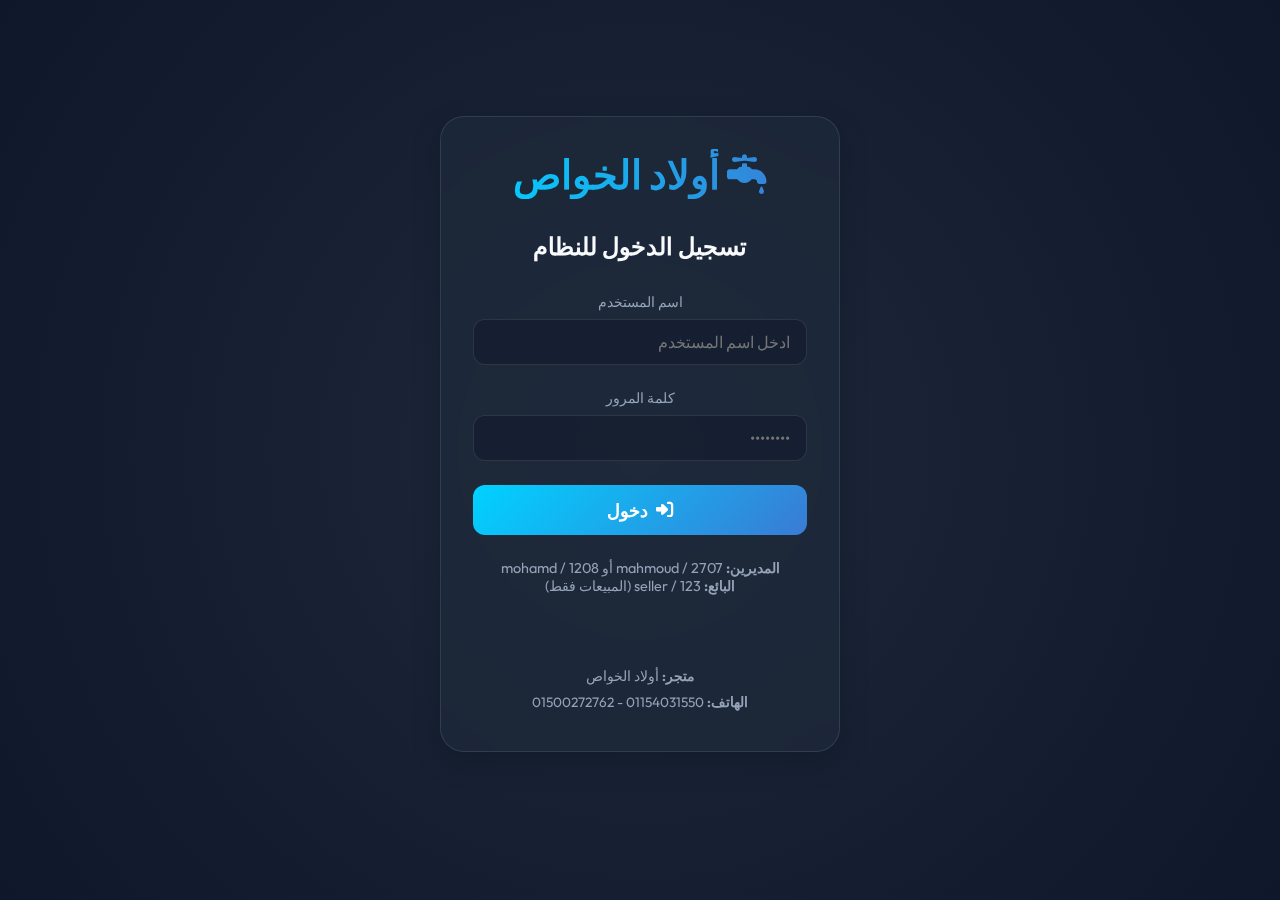
<file: purchases.html>
<!DOCTYPE html>
<html lang="ar" dir="rtl">
<head>
    <meta charset="UTF-8">
    <meta name="viewport" content="width=device-width, initial-scale=1.0">
    <meta name="description" content="إدارة المشتريات وفواتير الموردين - تسجيل ومتابعة جميع المشتريات" />
    <meta name="keywords" content="مشتريات، فواتير موردين، مخزون، توريد" />
    <meta name="author" content="أولاد الخواص" />
    <meta name="theme-color" content="#1e40af" />
    <title>إدارة المشتريات | أولاد الخواص</title>
    <link rel="icon" type="image/svg+xml" href="images/favicon.svg" />
    <link rel="apple-touch-icon" sizes="180x180" href="images/apple-touch-icon.png" />
    <link rel="icon" type="image/png" sizes="192x192" href="images/icon-192.png" />
    <link rel="icon" type="image/png" sizes="512x512" href="images/icon-512.png" />
    <link rel="preconnect" href="https://fonts.googleapis.com">
    <link rel="preconnect" href="https://fonts.gstatic.com" crossorigin>
    <link href="https://fonts.googleapis.com/css2?family=Outfit:wght@300;400;600;800&family=Inter:wght@400;700&display=swap" rel="stylesheet">
    <link rel="stylesheet" href="css/style.css">
    <link rel="stylesheet" href="libs/fontawesome.min.css">
</head>
<body>
    <div class="nav-overlay" onclick="DB.toggleMenu()"></div>
    <nav>
        <div class="logo"><i class="fas fa-faucet-drip"></i> أولاد الخواص</div>
        <div class="nav-toggle" onclick="DB.toggleMenu()"><i class="fas fa-bars"></i></div>
        <div class="nav-links">
            <button class="nav-close" onclick="DB.toggleMenu()"><i class="fas fa-times"></i></button>
            <a href="dashboard.html"><i class="fas fa-chart-pie"></i> الرئيسة</a>
            <a href="index.html"><i class="fas fa-cash-register"></i> المبيعات</a>
            <a href="products.html"><i class="fas fa-boxes-stacked"></i> الأصناف</a>
            <a href="purchases.html" class="active"><i class="fas fa-cart-shopping"></i> المشتريات</a>
            <a href="expenses.html"><i class="fas fa-money-bill-wave"></i> المصروفات</a>
            <a href="suppliers.html"><i class="fas fa-truck-field"></i> الموردين</a>
            <a href="customers.html"><i class="fas fa-users-gear"></i> العملاء</a>
            <a href="reports.html"><i class="fas fa-chart-line"></i> التقارير</a>
            <a href="profit-loss.html"><i class="fas fa-balance-scale"></i> الأرباح</a>
        </div>
        <div class="nav-actions">
            <button class="btn" onclick="DB.backup()" title="نسخة احتياطية" style="background: rgba(16, 185, 129, 0.1); color: var(--success);"><i class="fas fa-download"></i></button>
            <label class="btn" title="استعادة بيانات" style="background: rgba(245, 158, 11, 0.1); color: var(--warning); cursor: pointer;">
                <i class="fas fa-upload"></i>
                <input type="file" style="display: none;" onchange="DB.restore(this.files[0])">
            </label>
        </div>
    </nav>

    <div class="container">
        <!-- إضافة فاتورة شراء جديدة -->
        <div class="card animate-fade">
            <div class="card-title"><i class="fas fa-plus-circle" style="color: var(--success);"></i> إضافة فاتورة شراء جديدة</div>
            <form id="purchaseForm">
                <div class="grid-3" style="display: grid; grid-template-columns: repeat(auto-fit, minmax(200px, 1fr)); gap: 1rem;">
                    <div class="input-group">
                        <label>المورد</label>
                        <select id="supplierSelect" required>
                            <option value="">اختر المورد...</option>
                        </select>
                    </div>
                    <div class="input-group">
                        <label>رقم الفاتورة</label>
                        <input type="text" id="invoiceNumber" required>
                    </div>
                    <div class="input-group">
                        <label>تاريخ الشراء</label>
                        <input type="date" id="purchaseDate" required>
                    </div>
                </div>

                <!-- إضافة الأصناف للفاتورة -->
                <div style="margin-top: 1.5rem;">
                    <div style="display: flex; justify-content: space-between; align-items: center; margin-bottom: 1rem;">
                        <h3 style="margin: 0; color: var(--primary-color);"><i class="fas fa-list"></i> أصناف الفاتورة</h3>
                        <button type="button" class="btn btn-primary" onclick="addPurchaseItem()" style="padding: 5px 15px;">
                            <i class="fas fa-plus"></i> إضافة صنف
                        </button>
                    </div>
                    
                    <div class="table-container">
                        <table>
                            <thead>
                                <tr>
                                    <th>الصنف</th>
                                    <th>الكمية</th>
                                    <th>سعر الشراء</th>
                                    <th>الإجمالي</th>
                                    <th></th>
                                </tr>
                            </thead>
                            <tbody id="purchaseItemsBody">
                                <!-- سيتم إضافة الأصناف هنا -->
                            </tbody>
                        </table>
                    </div>

                    <div style="display: grid; grid-template-columns: 1fr 1fr; gap: 1rem; margin-top: 1rem; padding: 1rem; background: rgba(255,255,255,0.03); border-radius: 8px;">
                        <div></div>
                        <div>
                            <div style="display: flex; justify-content: space-between; margin-bottom: 0.5rem;">
                                <strong>إجمالي الفاتورة:</strong>
                                <span id="purchaseTotal" style="color: var(--primary-color); font-size: 1.2rem; font-weight: bold;">0.00 ج.م</span>
                            </div>
                            <div class="input-group" style="margin-bottom: 0.5rem;">
                                <label>المبلغ المدفوع</label>
                                <input type="number" id="paidAmount" step="0.01" value="0" style="text-align: center;">
                            </div>
                            <div style="display: flex; justify-content: space-between; padding-top: 0.5rem; border-top: 2px solid var(--primary-color);">
                                <strong>المتبقي (دين):</strong>
                                <span id="remainingAmount" style="color: var(--danger); font-size: 1.1rem; font-weight: bold;">0.00 ج.م</span>
                            </div>
                        </div>
                    </div>
                </div>

                <div class="input-group" style="margin-top: 1rem;">
                    <label>ملاحظات</label>
                    <textarea id="purchaseNotes" rows="2" placeholder="ملاحظات إضافية (اختياري)"></textarea>
                </div>

                <button type="submit" class="btn btn-primary" style="width: 100%; margin-top: 1rem; font-size: 1.1rem;">
                    <i class="fas fa-save"></i> حفظ فاتورة الشراء
                </button>
            </form>
        </div>

        <!-- سجل فواتير الشراء -->
        <div class="card animate-fade" style="animation-delay: 0.1s;">
            <div class="card-title"><i class="fas fa-history"></i> سجل فواتير الشراء</div>
            <div class="table-container">
                <table>
                    <thead>
                        <tr>
                            <th>رقم الفاتورة</th>
                            <th>التاريخ</th>
                            <th>المورد</th>
                            <th>الإجمالي</th>
                            <th>المدفوع</th>
                            <th>المتبقي</th>
                            <th>الحالة</th>
                            <th>إجراءات</th>
                        </tr>
                    </thead>
                    <tbody id="purchasesTableBody"></tbody>
                </table>
            </div>
        </div>
    </div>

    <script src="js/initial_data.js"></script>
    <script src="js/company-info.js"></script>
    <script src="js/data.js"></script>
    <script src="js/permissions.js"></script>
    <script>
        let purchaseItems = [];
        let products = [];
        let suppliers = [];
        let purchases = [];

        document.addEventListener('DOMContentLoaded', async () => {
            DB.checkAuth();
            products = await DB.getProducts();
            suppliers = await DB.getSuppliers();
            purchases = await DB.getPurchases();

            // تحميل قائمة الموردين
            const supplierSelect = document.getElementById('supplierSelect');
            suppliers.forEach(s => {
                const option = document.createElement('option');
                option.value = s.id;
                option.textContent = s.name;
                supplierSelect.appendChild(option);
            });

            // تعيين تاريخ اليوم
            document.getElementById('purchaseDate').valueAsDate = new Date();

            // تحديث المبلغ المتبقي عند تغيير المدفوع
            document.getElementById('paidAmount').addEventListener('input', updateRemaining);

            // عرض فواتير الشراء
            renderPurchases();
        });

        function addPurchaseItem() {
            const tbody = document.getElementById('purchaseItemsBody');
            const row = document.createElement('tr');
            row.innerHTML = `
                <td>
                    <select class="item-product" required style="width: 100%; padding: 8px; background: rgba(255,255,255,0.05); border: 1px solid rgba(255,255,255,0.1); color: white; border-radius: 4px;">
                        <option value="">اختر الصنف...</option>
                        ${products.map(p => `<option value="${p.id}" data-name="${p.name}">${p.name}</option>`).join('')}
                    </select>
                </td>
                <td><input type="number" class="item-qty" value="1" min="1" required style="width: 80px; padding: 8px; background: rgba(255,255,255,0.05); border: 1px solid rgba(255,255,255,0.1); color: white; border-radius: 4px; text-align: center;"></td>
                <td><input type="number" class="item-price" value="0" step="0.01" min="0" required style="width: 100px; padding: 8px; background: rgba(255,255,255,0.05); border: 1px solid rgba(255,255,255,0.1); color: white; border-radius: 4px; text-align: center;"></td>
                <td class="item-total" style="font-weight: bold; color: var(--success);">0.00</td>
                <td>
                    <button type="button" class="btn btn-danger" onclick="this.closest('tr').remove(); calculateTotal();" style="padding: 5px 10px;">
                        <i class="fas fa-trash"></i>
                    </button>
                </td>
            `;
            tbody.appendChild(row);

            // إضافة مستمعين للتحديث التلقائي
            row.querySelector('.item-qty').addEventListener('input', calculateTotal);
            row.querySelector('.item-price').addEventListener('input', calculateTotal);
        }

        function calculateTotal() {
            const rows = document.querySelectorAll('#purchaseItemsBody tr');
            let total = 0;

            rows.forEach(row => {
                const qty = parseFloat(row.querySelector('.item-qty').value) || 0;
                const price = parseFloat(row.querySelector('.item-price').value) || 0;
                const itemTotal = qty * price;
                row.querySelector('.item-total').textContent = itemTotal.toFixed(2);
                total += itemTotal;
            });

            document.getElementById('purchaseTotal').textContent = total.toFixed(2) + ' ج.م';
            updateRemaining();
        }

        function updateRemaining() {
            const total = parseFloat(document.getElementById('purchaseTotal').textContent) || 0;
            const paid = parseFloat(document.getElementById('paidAmount').value) || 0;
            const remaining = total - paid;
            document.getElementById('remainingAmount').textContent = remaining.toFixed(2) + ' ج.م';
        }

        document.getElementById('purchaseForm').addEventListener('submit', async (e) => {
            e.preventDefault();

            const rows = document.querySelectorAll('#purchaseItemsBody tr');
            if (rows.length === 0) {
                DB.showToast('يجب إضافة صنف واحد على الأقل', 'error');
                return;
            }

            const items = [];
            rows.forEach(row => {
                const productId = parseInt(row.querySelector('.item-product').value);
                const productName = row.querySelector('.item-product option:checked').dataset.name;
                const qty = parseFloat(row.querySelector('.item-qty').value);
                const price = parseFloat(row.querySelector('.item-price').value);

                if (productId && qty > 0 && price >= 0) {
                    items.push({ id: productId, name: productName, quantity: qty, purchasePrice: price });
                }
            });

            const supplierId = parseInt(document.getElementById('supplierSelect').value);
            const supplierName = document.getElementById('supplierSelect').options[document.getElementById('supplierSelect').selectedIndex].text;
            const total = parseFloat(document.getElementById('purchaseTotal').textContent) || 0;
            const paid = parseFloat(document.getElementById('paidAmount').value) || 0;

            const purchase = {
                invoiceNumber: document.getElementById('invoiceNumber').value,
                date: document.getElementById('purchaseDate').value,
                supplierId: supplierId,
                supplierName: supplierName,
                items: items,
                total: total,
                paid: paid,
                remaining: total - paid,
                notes: document.getElementById('purchaseNotes').value,
                timestamp: new Date().toISOString()
            };

            await DB.savePurchase(purchase);
            DB.showToast('تم حفظ فاتورة الشراء بنجاح');

            // إعادة تعيين النموذج
            document.getElementById('purchaseForm').reset();
            document.getElementById('purchaseDate').valueAsDate = new Date();
            document.getElementById('purchaseItemsBody').innerHTML = '';
            document.getElementById('purchaseTotal').textContent = '0.00 ج.م';
            document.getElementById('remainingAmount').textContent = '0.00 ج.م';

            // إعادة تحميل البيانات
            purchases = await DB.getPurchases();
            renderPurchases();
        });

        function renderPurchases() {
            const tbody = document.getElementById('purchasesTableBody');
            tbody.innerHTML = '';

            purchases.sort((a, b) => new Date(b.timestamp) - new Date(a.timestamp)).forEach(p => {
                const tr = document.createElement('tr');
                const status = p.remaining === 0 ? 'مدفوعة' : p.paid > 0 ? 'دفع جزئي' : 'غير مدفوعة';
                const statusColor = p.remaining === 0 ? 'var(--success)' : p.paid > 0 ? 'var(--warning)' : 'var(--danger)';
                
                tr.innerHTML = `
                    <td><strong>${p.invoiceNumber}</strong></td>
                    <td>${new Date(p.date).toLocaleDateString('ar-EG')}</td>
                    <td>${p.supplierName}</td>
                    <td style="font-weight: bold;">${p.total.toFixed(2)} ج.م</td>
                    <td style="color: var(--success);">${p.paid.toFixed(2)} ج.م</td>
                    <td style="color: var(--danger); font-weight: bold;">${p.remaining.toFixed(2)} ج.م</td>
                    <td><span style="color: ${statusColor}; font-weight: bold;">${status}</span></td>
                    <td>
                        <button class="btn btn-primary" onclick="viewPurchaseDetails(${p.id})" style="padding: 5px 10px;" title="التفاصيل">
                            <i class="fas fa-eye"></i>
                        </button>
                        ${p.remaining > 0 ? `<button class="btn btn-success" onclick="payPurchase(${p.id})" style="padding: 5px 10px;" title="تسديد">
                            <i class="fas fa-hand-holding-dollar"></i>
                        </button>` : ''}
                        <button class="btn btn-danger" onclick="deletePurchase(${p.id})" style="padding: 5px 10px;" title="حذف">
                            <i class="fas fa-trash"></i>
                        </button>
                    </td>
                `;
                tbody.appendChild(tr);
            });
        }

        async function viewPurchaseDetails(id) {
            const purchase = purchases.find(p => p.id === id);
            if (!purchase) return;

            const itemsTable = purchase.items.map(item => 
                `<tr>
                    <td>${item.name}</td>
                    <td>${item.quantity}</td>
                    <td>${item.purchasePrice.toFixed(2)} ج.م</td>
                    <td><strong>${(item.quantity * item.purchasePrice).toFixed(2)} ج.م</strong></td>
                </tr>`
            ).join('');

            const details = `
                <div style="text-align: right;">
                    <p><strong>رقم الفاتورة:</strong> ${purchase.invoiceNumber}</p>
                    <p><strong>التاريخ:</strong> ${new Date(purchase.date).toLocaleDateString('ar-EG')}</p>
                    <p><strong>المورد:</strong> ${purchase.supplierName}</p>
                    ${purchase.notes ? `<p><strong>ملاحظات:</strong> ${purchase.notes}</p>` : ''}
                    
                    <h4 style="margin-top: 1rem; color: var(--primary-color);">الأصناف:</h4>
                    <table style="width: 100%; border-collapse: collapse;">
                        <thead>
                            <tr style="border-bottom: 2px solid var(--primary-color);">
                                <th style="padding: 8px;">الصنف</th>
                                <th style="padding: 8px;">الكمية</th>
                                <th style="padding: 8px;">السعر</th>
                                <th style="padding: 8px;">الإجمالي</th>
                            </tr>
                        </thead>
                        <tbody>${itemsTable}</tbody>
                    </table>
                    
                    <div style="margin-top: 1rem; padding: 1rem; background: rgba(255,255,255,0.05); border-radius: 8px;">
                        <p style="display: flex; justify-content: space-between;"><strong>الإجمالي:</strong> <span>${purchase.total.toFixed(2)} ج.م</span></p>
                        <p style="display: flex; justify-content: space-between; color: var(--success);"><strong>المدفوع:</strong> <span>${purchase.paid.toFixed(2)} ج.م</span></p>
                        <p style="display: flex; justify-content: space-between; color: var(--danger); font-size: 1.1rem;"><strong>المتبقي:</strong> <span>${purchase.remaining.toFixed(2)} ج.م</span></p>
                    </div>
                </div>
            `;

            await DB.confirm(details, 'تفاصيل فاتورة الشراء');
        }

        async function payPurchase(id) {
            const purchase = purchases.find(p => p.id === id);
            if (!purchase || purchase.remaining <= 0) return;

            const amountInput = `
                <div style="text-align: right;">
                    <p><strong>المتبقي على الفاتورة:</strong> <span style="color: var(--danger); font-size: 1.2rem;">${purchase.remaining.toFixed(2)} ج.م</span></p>
                    <div class="input-group" style="margin-top: 1rem;">
                        <label>المبلغ المدفوع:</label>
                        <input type="number" id="payAmount" step="0.01" max="${purchase.remaining}" value="${purchase.remaining}" style="width: 100%; padding: 10px; font-size: 1.1rem; text-align: center;" autofocus>
                    </div>
                </div>
            `;

            const confirmed = await DB.confirm(amountInput, 'تسديد دفعة');
            if (confirmed) {
                const payAmount = parseFloat(document.getElementById('payAmount').value);
                if (payAmount > 0 && payAmount <= purchase.remaining) {
                    purchase.paid += payAmount;
                    purchase.remaining -= payAmount;
                    await DB.updatePurchase(purchase);
                    DB.showToast('تم تسجيل الدفعة بنجاح');
                    purchases = await DB.getPurchases();
                    renderPurchases();
                } else {
                    DB.showToast('المبلغ غير صحيح', 'error');
                }
            }
        }

        async function deletePurchase(id) {
            const confirmed = await DB.confirm('هل أنت متأكد من حذف هذه الفاتورة؟', 'تأكيد الحذف');
            if (confirmed) {
                await DB.deletePurchase(id);
                DB.showToast('تم حذف الفاتورة');
                purchases = await DB.getPurchases();
                renderPurchases();
            }
        }

        // إضافة صنف افتراضي عند تحميل الصفحة
        setTimeout(() => {
            addPurchaseItem();
        }, 500);
    </script>
</body>
</html>
</file>
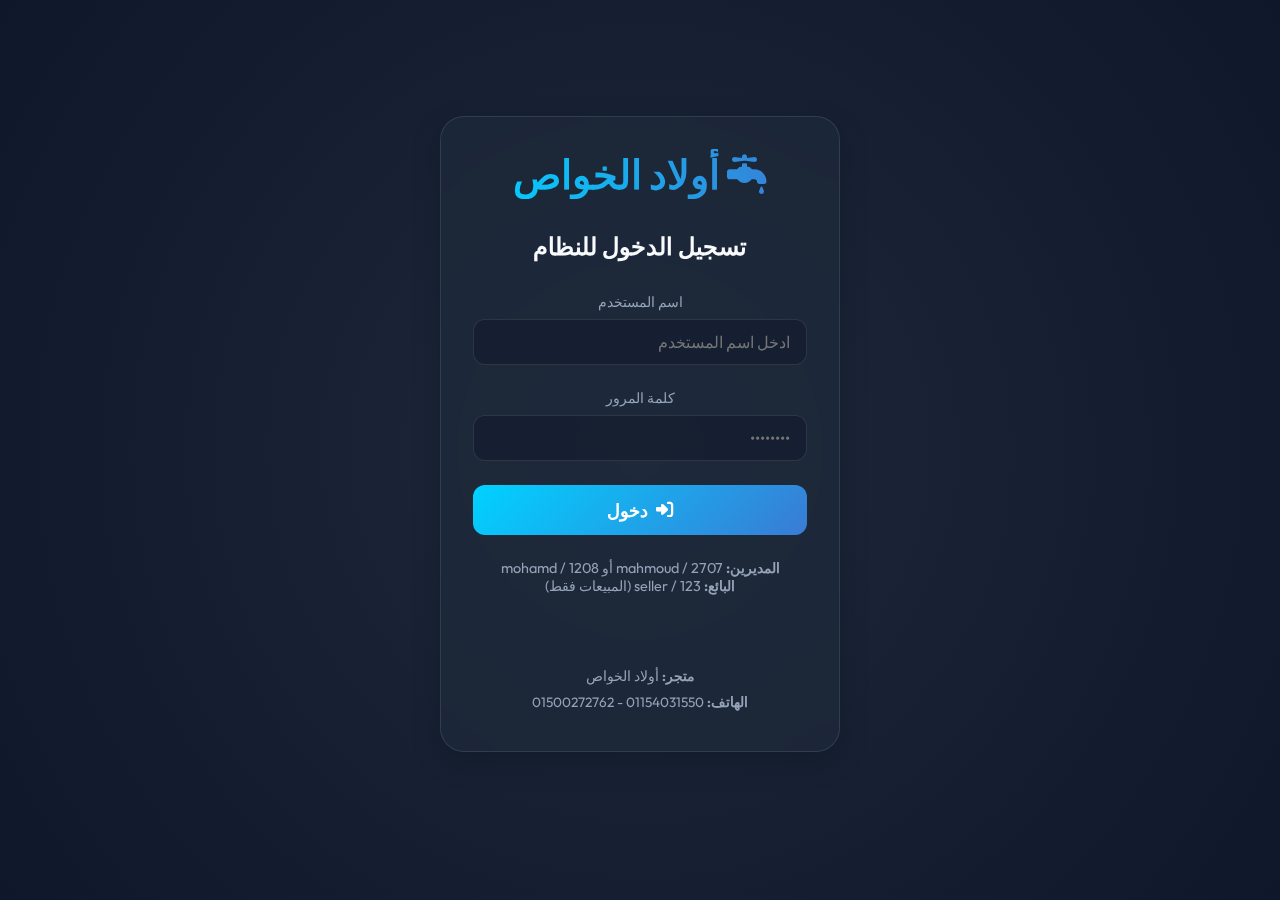
<file: suppliers.html>
<!DOCTYPE html>
<html lang="ar" dir="rtl">
<head>
    <meta charset="UTF-8">
    <meta name="viewport" content="width=device-width, initial-scale=1.0">
    <meta name="description" content="إدارة الموردين وبياناتهم - تسجيل ومتابعة جميع الموردين" />
    <meta name="keywords" content="موردين، مورد، مشتريات، توريد" />
    <meta name="author" content="أولاد الخواص" />
    <meta name="theme-color" content="#1e40af" />
    <title>نظام مبيعات أولاد الخواص | الموردين</title>
    <link rel="icon" type="image/svg+xml" href="images/favicon.svg" />
    <link rel="apple-touch-icon" sizes="180x180" href="images/apple-touch-icon.png" />
    <link rel="icon" type="image/png" sizes="192x192" href="images/icon-192.png" />
    <link rel="icon" type="image/png" sizes="512x512" href="images/icon-512.png" />
    <link href="https://fonts.googleapis.com/css2?family=Outfit:wght@300;400;600;800&family=Inter:wght@400;700&display=swap" rel="stylesheet">
    <link rel="stylesheet" href="css/style.css">
    <link rel="stylesheet" href="libs/fontawesome.min.css">
</head>
<body>
    <div class="nav-overlay" onclick="DB.toggleMenu()"></div>
    <nav>
        <div class="logo"><i class="fas fa-faucet-drip"></i> أولاد الخواص</div>
        <div class="nav-toggle" onclick="DB.toggleMenu()"><i class="fas fa-bars"></i></div>
        <div class="nav-links">
            <button class="nav-close" onclick="DB.toggleMenu()"><i class="fas fa-times"></i></button>
            <a href="dashboard.html"><i class="fas fa-chart-pie"></i> الرئيسة</a>
            <a href="index.html"><i class="fas fa-cash-register"></i> المبيعات</a>
            <a href="products.html"><i class="fas fa-boxes-stacked"></i> الأصناف</a>
            <a href="purchases.html"><i class="fas fa-cart-shopping"></i> المشتريات</a>
            <a href="expenses.html"><i class="fas fa-money-bill-wave"></i> المصروفات</a>
            <a href="suppliers.html" class="active"><i class="fas fa-truck-field"></i> الموردين</a>
            <a href="customers.html"><i class="fas fa-users-gear"></i> العملاء</a>
            <a href="reports.html"><i class="fas fa-chart-line"></i> التقارير</a>
            <a href="profit-loss.html"><i class="fas fa-balance-scale"></i> الأرباح</a>
        </div>
    </nav>

    <div class="container">
        <div class="card animate-fade">
            <div class="card-title"><i class="fas fa-plus-circle" style="color: var(--success);"></i> إضافة مورد جديد</div>
            <form id="supplierForm">
                <input type="hidden" id="supplierId">
                <div class="grid-3" style="display: grid; grid-template-columns: repeat(auto-fit, minmax(200px, 1fr)); gap: 1rem;">
                    <div class="input-group"><label>اسم المورد / الشركة</label><input type="text" id="sName" required></div>
                    <div class="input-group"><label>رقم الهاتف</label><input type="text" id="sPhone"></div>
                    <div class="input-group"><label>العنوان</label><input type="text" id="sAddress"></div>
                </div>
                <button type="submit" class="btn btn-primary" style="margin-top: 1rem; width: 200px;"><i class="fas fa-save"></i> حفظ البيانات</button>
            </form>
        </div>

        <div class="card animate-fade" style="animation-delay: 0.1s;">
            <div class="card-title"><i class="fas fa-list"></i> قائمة الموردين والمديونيات</div>
            <div class="table-container">
                <table>
                    <thead>
                        <tr>
                            <th>اسم المورد</th>
                            <th>الهاتف</th>
                            <th>العنوان</th>
                            <th>المديونية (ج.م)</th>
                            <th>إجراءات</th>
                        </tr>
                    </thead>
                    <tbody id="supplierTableBody"></tbody>
                </table>
            </div>
        </div>
    </div>
    <script src="js/initial_data.js"></script>
    <script src="js/company-info.js"></script>
    <script src="js/data.js"></script>
    <script src="js/permissions.js"></script>
    <script>
        document.addEventListener('DOMContentLoaded', async () => {
            DB.checkAuth();
            const form = document.getElementById('supplierForm');
            const tableBody = document.getElementById('supplierTableBody');
            let suppliers = await DB.getSuppliers();

            function render() {
                tableBody.innerHTML = '';
                suppliers.forEach(s => {
                    const balance = s.balance || 0;
                    const tr = document.createElement('tr');
                    tr.innerHTML = `
                        <td>${s.name}</td>
                        <td>${s.phone || '--'}</td>
                        <td>${s.address || '--'}</td>
                        <td style="color: ${balance > 0 ? 'var(--danger)' : 'var(--success)'}; font-weight: bold;">${balance.toFixed(2)}</td>
                        <td>
                            <button class="btn btn-primary" onclick="editSupplier(${s.id})" style="padding: 5px 10px; display: inline-flex;" title="تعديل"><i class="fas fa-edit"></i></button>
                            ${balance > 0 ? `<button class="btn btn-success" onclick="paySupplier(${s.id})" style="padding: 5px 10px; display: inline-flex;" title="تسديد دين"><i class="fas fa-hand-holding-dollar"></i></button>` : ''}
                            <button class="btn btn-danger" onclick="deleteSupplier(${s.id})" style="padding: 5px 10px; display: inline-flex;" title="حذف"><i class="fas fa-trash"></i></button>
                        </td>`;
                    tableBody.appendChild(tr);
                });
            }

            form.onsubmit = async (e) => {
                e.preventDefault();
                const id = document.getElementById('supplierId').value ? parseInt(document.getElementById('supplierId').value) : null;
                const data = { id, name: document.getElementById('sName').value, phone: document.getElementById('sPhone').value, address: document.getElementById('sAddress').value };
                
                await DB.saveSupplier(data);
                DB.showToast(id ? 'تم تحديث بيانات المورد' : 'تم إضافة المورد بنجاح');
                
                suppliers = await DB.getSuppliers();
                form.reset();
                document.getElementById('supplierId').value = '';
                render();
            };

            window.editSupplier = (id) => {
                const s = suppliers.find(x => x.id === id);
                document.getElementById('supplierId').value = s.id;
                document.getElementById('sName').value = s.name;
                document.getElementById('sPhone').value = s.phone;
                document.getElementById('sAddress').value = s.address;
                window.scrollTo({ top: 0, behavior: 'smooth' });
            };

            window.deleteSupplier = async (id) => {
                if(await DB.confirm('هل أنت متأكد من حذف هذا المورد؟')) {
                    await DB.deleteSupplier(id);
                    suppliers = await DB.getSuppliers();
                    render();
                    DB.showToast('تم حذف المورد', 'error');
                }
            };

            window.paySupplier = async (id) => {
                const supplier = suppliers.find(s => s.id === id);
                if (!supplier || !supplier.balance || supplier.balance <= 0) return;

                const paymentInput = `
                    <div style="text-align: right;">
                        <p><strong>المورد:</strong> ${supplier.name}</p>
                        <p><strong>المديونية الحالية:</strong> <span style="color: var(--danger); font-size: 1.2rem;">${supplier.balance.toFixed(2)} ج.م</span></p>
                        <div class="input-group" style="margin-top: 1rem;">
                            <label>المبلغ المدفوع:</label>
                            <input type="number" id="paymentAmount" step="0.01" max="${supplier.balance}" value="${supplier.balance}" style="width: 100%; padding: 10px; font-size: 1.1rem; text-align: center;" autofocus>
                        </div>
                    </div>
                `;

                const confirmed = await DB.confirm(paymentInput, 'تسديد دين المورد');
                if (confirmed) {
                    const amount = parseFloat(document.getElementById('paymentAmount').value);
                    if (amount > 0 && amount <= supplier.balance) {
                        supplier.balance -= amount;
                        await DB.saveSupplier(supplier);
                        
                        // Save payment record
                        await DB.saveExpense({
                            date: new Date().toISOString().split('T')[0],
                            category: 'تسديد ديون موردين',
                            amount: amount,
                            description: `تسديد دين للمورد: ${supplier.name}`,
                            timestamp: new Date().toISOString()
                        });
                        
                        suppliers = await DB.getSuppliers();
                        render();
                        DB.showToast('تم تسجيل الدفعة بنجاح');
                    } else {
                        DB.showToast('المبلغ غير صحيح', 'error');
                    }
                }
            };

            render();
        });
    </script>
</body>
</html>
</file>
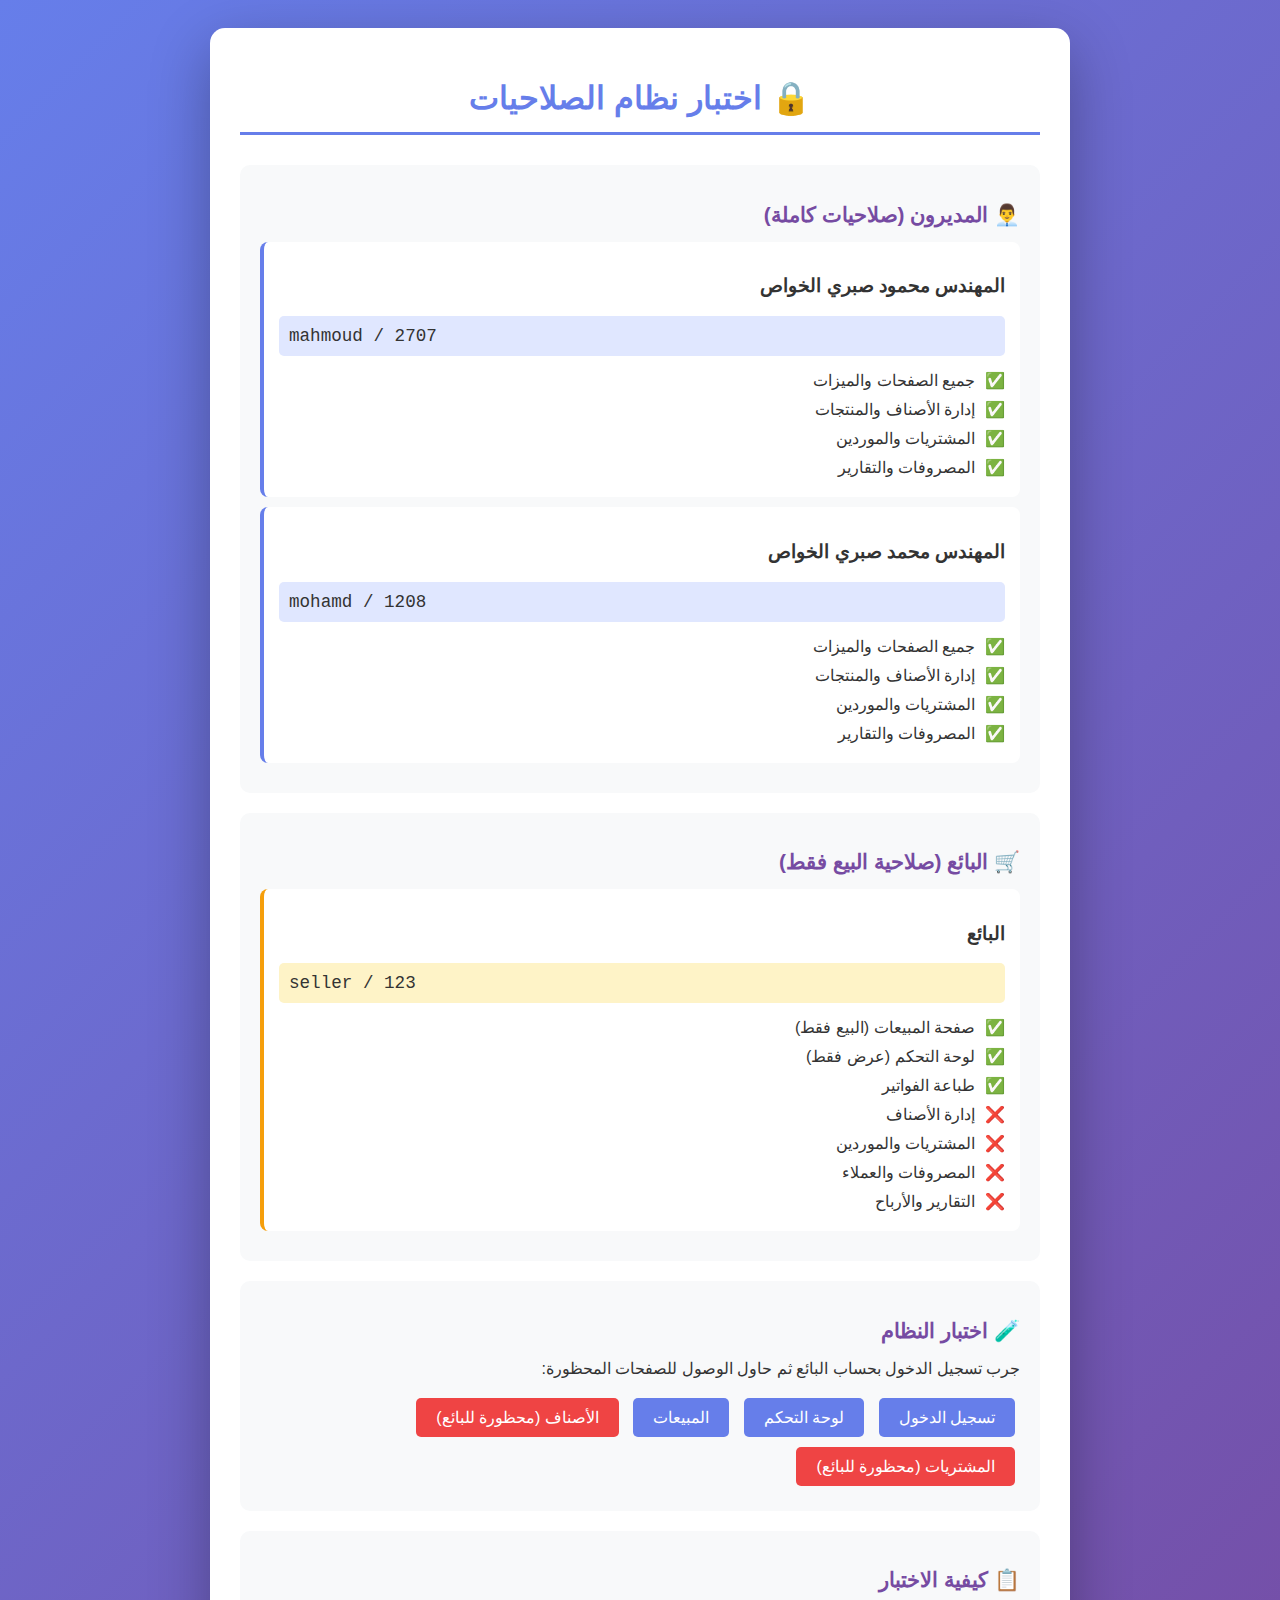
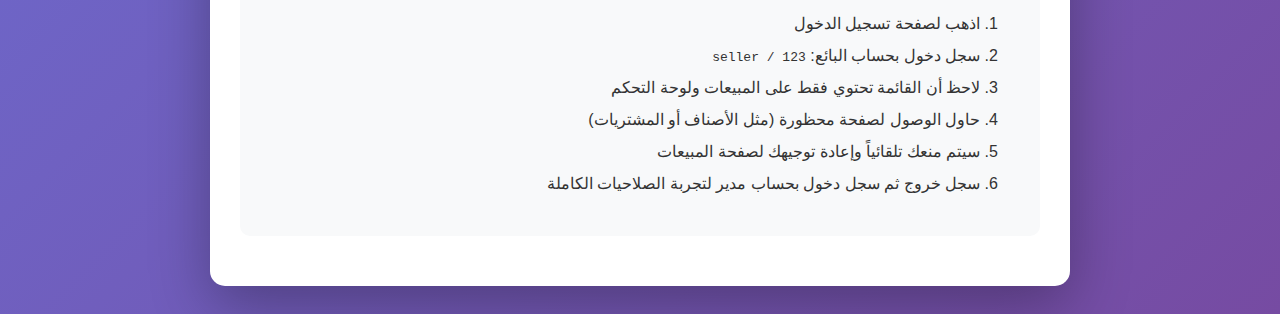
<file: test-permissions.html>
<!DOCTYPE html>
<html lang="ar" dir="rtl">
<head>
    <meta charset="UTF-8">
    <meta name="viewport" content="width=device-width, initial-scale=1.0">
    <title>اختبار نظام الصلاحيات</title>
    <style>
        body {
            font-family: 'Segoe UI', Tahoma, Geneva, Verdana, sans-serif;
            background: linear-gradient(135deg, #667eea 0%, #764ba2 100%);
            padding: 20px;
            color: #333;
        }
        .container {
            max-width: 800px;
            margin: 0 auto;
            background: white;
            border-radius: 15px;
            padding: 30px;
            box-shadow: 0 20px 60px rgba(0,0,0,0.3);
        }
        h1 {
            color: #667eea;
            text-align: center;
            border-bottom: 3px solid #667eea;
            padding-bottom: 15px;
            margin-bottom: 30px;
        }
        .section {
            background: #f8f9fa;
            padding: 20px;
            border-radius: 10px;
            margin-bottom: 20px;
        }
        .section h2 {
            color: #764ba2;
            margin-bottom: 15px;
            font-size: 1.3rem;
        }
        .user-card {
            background: white;
            padding: 15px;
            border-radius: 8px;
            margin-bottom: 10px;
            border-left: 4px solid #667eea;
        }
        .user-card.seller {
            border-left-color: #f59e0b;
        }
        .credentials {
            background: #e0e7ff;
            padding: 10px;
            border-radius: 5px;
            margin-top: 10px;
            font-family: monospace;
            font-size: 1.1rem;
            direction: ltr;
            text-align: left;
        }
        .permissions {
            margin-top: 10px;
        }
        .permission-item {
            padding: 5px 0;
            display: flex;
            align-items: center;
        }
        .permission-item.allowed::before {
            content: "✅";
            margin-left: 10px;
        }
        .permission-item.denied::before {
            content: "❌";
            margin-left: 10px;
        }
        .btn {
            background: #667eea;
            color: white;
            padding: 10px 20px;
            border: none;
            border-radius: 5px;
            cursor: pointer;
            font-size: 1rem;
            margin: 5px;
            text-decoration: none;
            display: inline-block;
        }
        .btn:hover {
            background: #5568d3;
        }
        .btn.danger {
            background: #ef4444;
        }
        .btn.danger:hover {
            background: #dc2626;
        }
        .current-user {
            background: #10b981;
            color: white;
            padding: 15px;
            border-radius: 8px;
            text-align: center;
            margin-bottom: 20px;
        }
    </style>
</head>
<body>
    <div class="container">
        <h1>🔒 اختبار نظام الصلاحيات</h1>
        
        <div id="currentUserDiv" class="current-user" style="display: none;">
            <h3>المستخدم الحالي: <span id="currentUserName"></span></h3>
            <p>الصلاحية: <span id="currentUserRole"></span></p>
            <button class="btn danger" onclick="logout()">تسجيل خروج</button>
        </div>

        <div class="section">
            <h2>👨‍💼 المديرون (صلاحيات كاملة)</h2>
            
            <div class="user-card">
                <h3>المهندس محمود صبري الخواص</h3>
                <div class="credentials">mahmoud / 2707</div>
                <div class="permissions">
                    <div class="permission-item allowed">جميع الصفحات والميزات</div>
                    <div class="permission-item allowed">إدارة الأصناف والمنتجات</div>
                    <div class="permission-item allowed">المشتريات والموردين</div>
                    <div class="permission-item allowed">المصروفات والتقارير</div>
                </div>
            </div>

            <div class="user-card">
                <h3>المهندس محمد صبري الخواص</h3>
                <div class="credentials">mohamd / 1208</div>
                <div class="permissions">
                    <div class="permission-item allowed">جميع الصفحات والميزات</div>
                    <div class="permission-item allowed">إدارة الأصناف والمنتجات</div>
                    <div class="permission-item allowed">المشتريات والموردين</div>
                    <div class="permission-item allowed">المصروفات والتقارير</div>
                </div>
            </div>
        </div>

        <div class="section">
            <h2>🛒 البائع (صلاحية البيع فقط)</h2>
            
            <div class="user-card seller">
                <h3>البائع</h3>
                <div class="credentials" style="background: #fef3c7;">seller / 123</div>
                <div class="permissions">
                    <div class="permission-item allowed">صفحة المبيعات (البيع فقط)</div>
                    <div class="permission-item allowed">لوحة التحكم (عرض فقط)</div>
                    <div class="permission-item allowed">طباعة الفواتير</div>
                    <div class="permission-item denied">إدارة الأصناف</div>
                    <div class="permission-item denied">المشتريات والموردين</div>
                    <div class="permission-item denied">المصروفات والعملاء</div>
                    <div class="permission-item denied">التقارير والأرباح</div>
                </div>
            </div>
        </div>

        <div class="section">
            <h2>🧪 اختبار النظام</h2>
            <p style="margin-bottom: 15px;">جرب تسجيل الدخول بحساب البائع ثم حاول الوصول للصفحات المحظورة:</p>
            <a href="login.html" class="btn">تسجيل الدخول</a>
            <a href="dashboard.html" class="btn">لوحة التحكم</a>
            <a href="index.html" class="btn">المبيعات</a>
            <a href="products.html" class="btn danger">الأصناف (محظورة للبائع)</a>
            <a href="purchases.html" class="btn danger">المشتريات (محظورة للبائع)</a>
        </div>

        <div class="section">
            <h2>📋 كيفية الاختبار</h2>
            <ol style="line-height: 2;">
                <li>اذهب لصفحة تسجيل الدخول</li>
                <li>سجل دخول بحساب البائع: <code>seller / 123</code></li>
                <li>لاحظ أن القائمة تحتوي فقط على المبيعات ولوحة التحكم</li>
                <li>حاول الوصول لصفحة محظورة (مثل الأصناف أو المشتريات)</li>
                <li>سيتم منعك تلقائياً وإعادة توجيهك لصفحة المبيعات</li>
                <li>سجل خروج ثم سجل دخول بحساب مدير لتجربة الصلاحيات الكاملة</li>
            </ol>
        </div>
    </div>

    <script src="js/data.js"></script>
    <script>
        // عرض المستخدم الحالي إن وجد
        const user = DB.getCurrentUser();
        if (user) {
            document.getElementById('currentUserDiv').style.display = 'block';
            document.getElementById('currentUserName').textContent = user.name;
            document.getElementById('currentUserRole').textContent = 
                user.role === 'admin' ? 'مدير - صلاحيات كاملة' : 'بائع - البيع فقط';
        }

        function logout() {
            DB.logout();
        }
    </script>
</body>
</html>
</file>
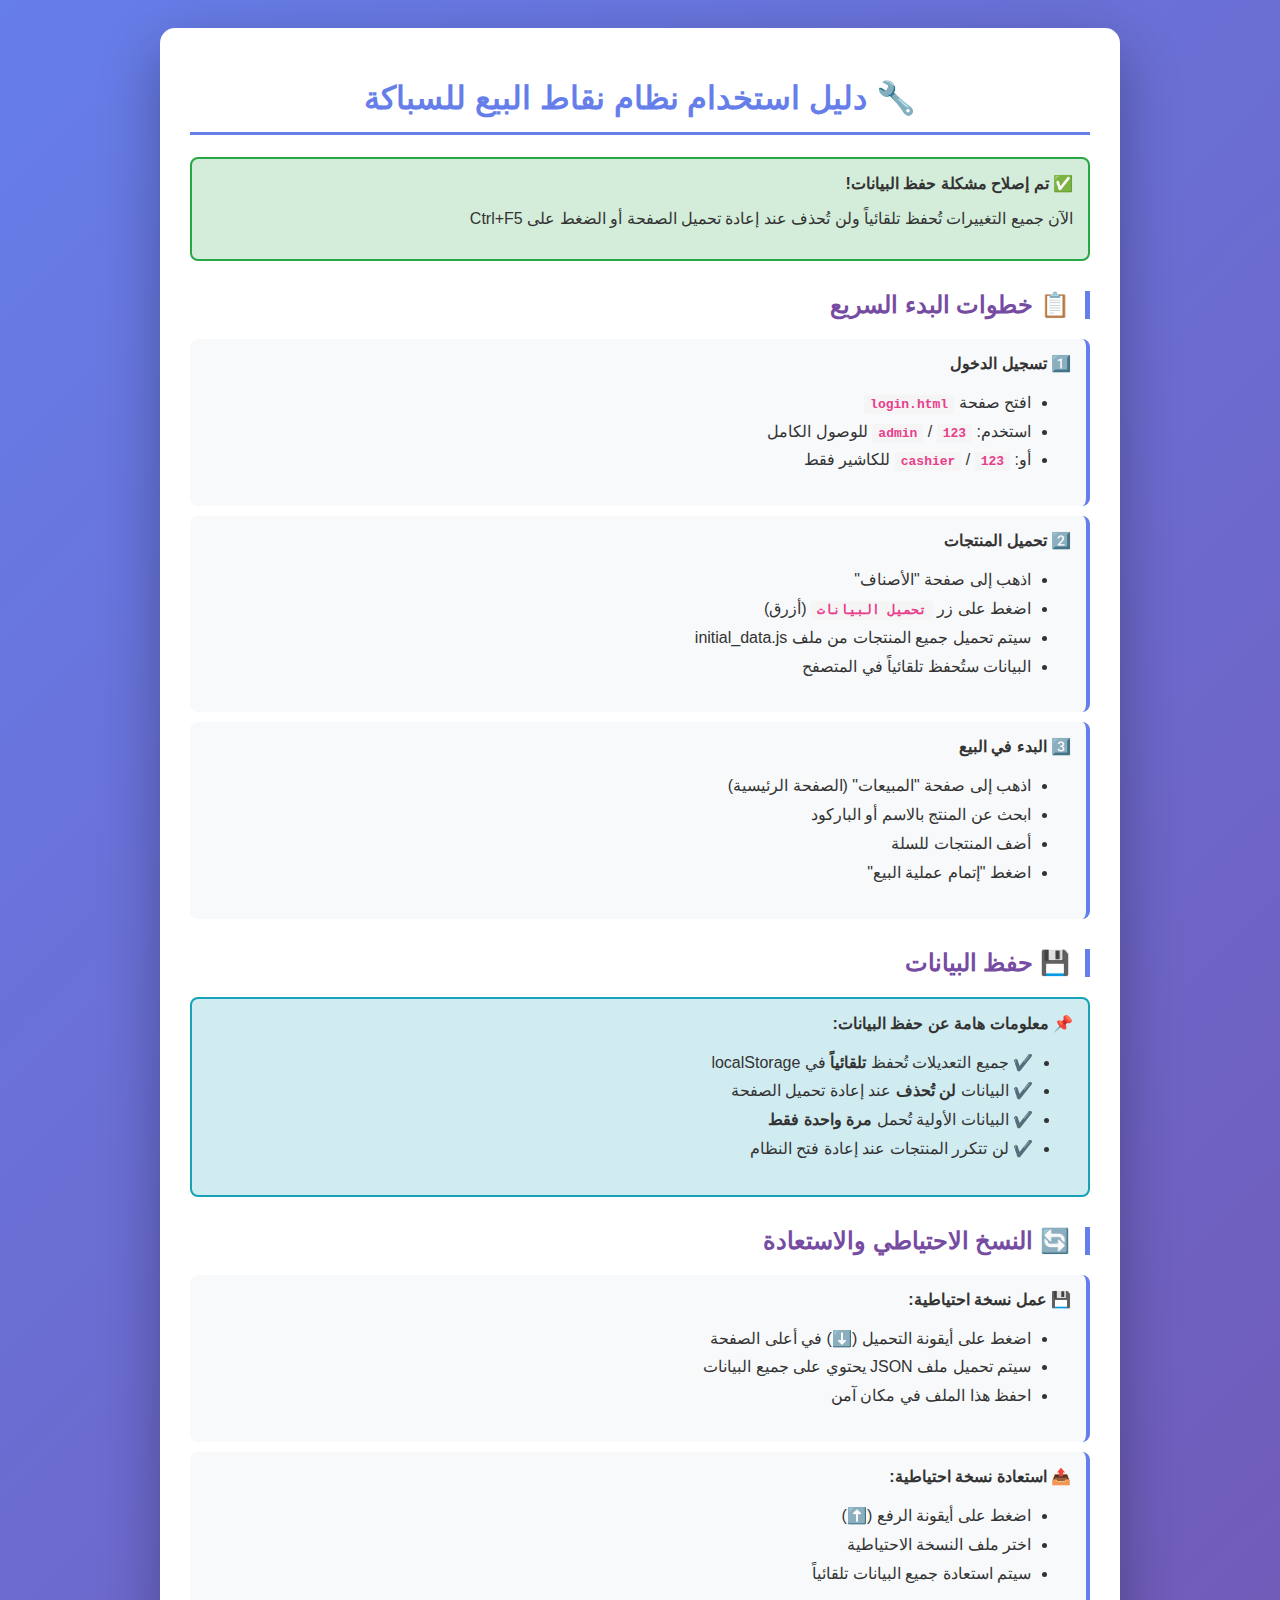
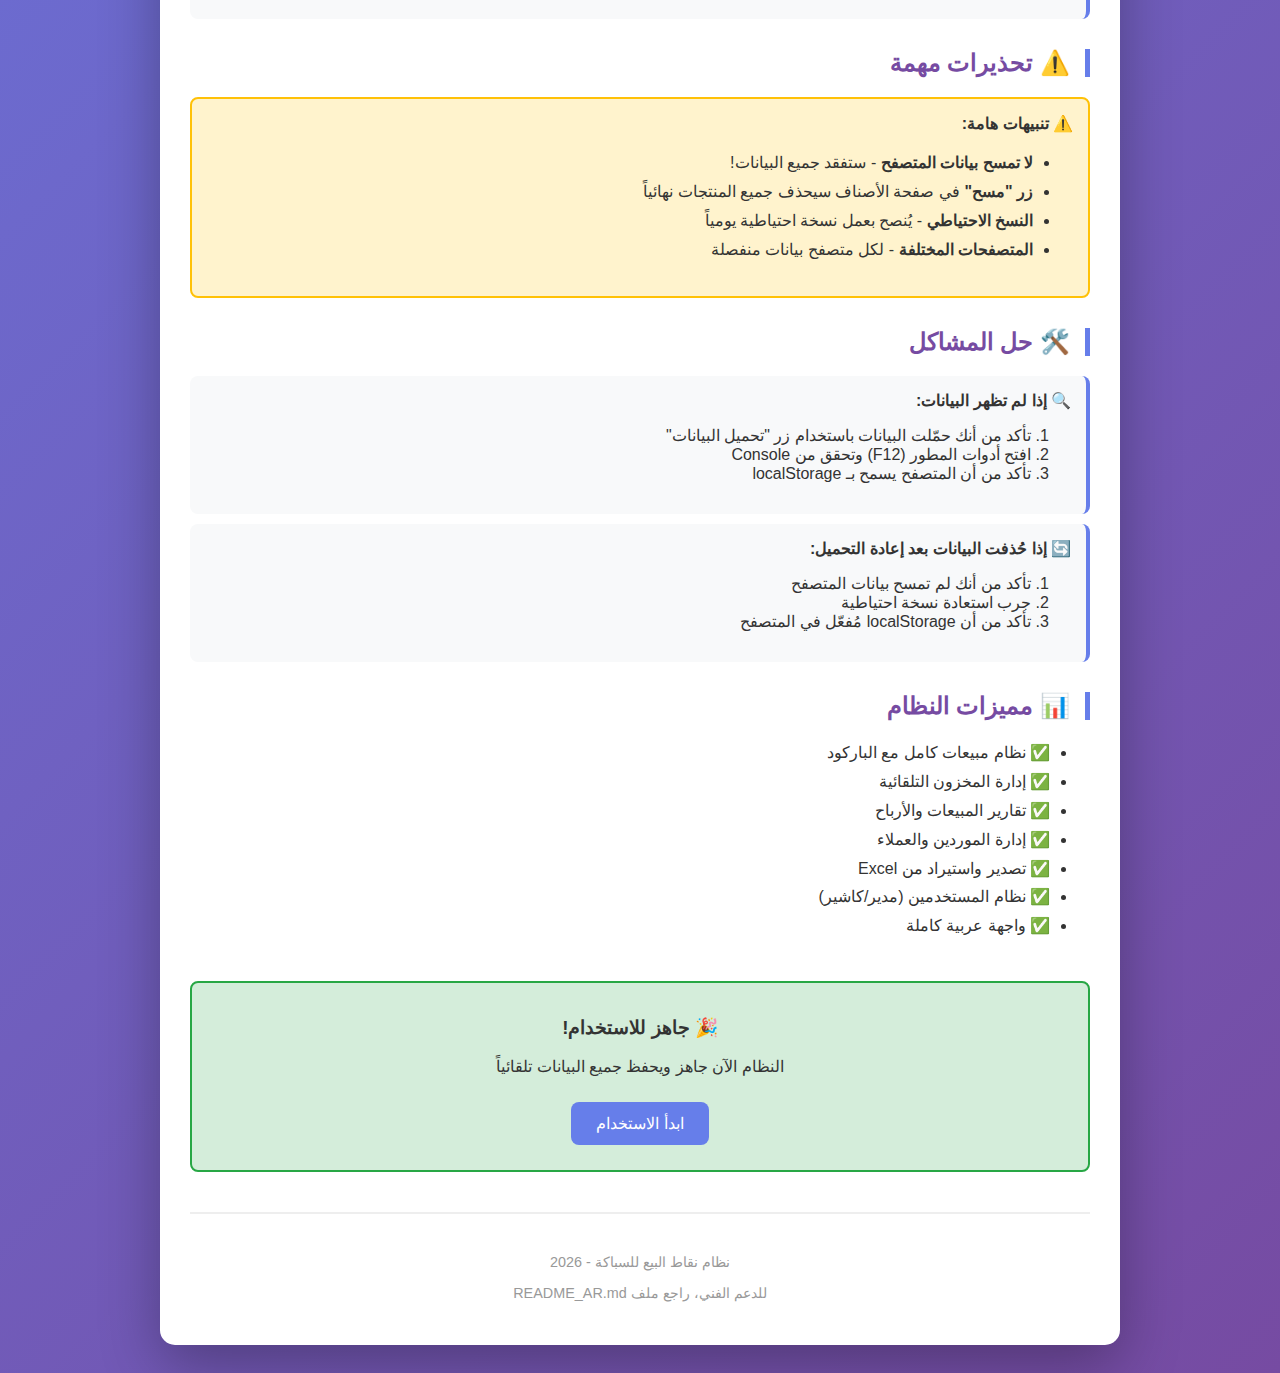
<file: user-guide.html>
<!DOCTYPE html>
<html lang="ar" dir="rtl">
<head>
    <meta charset="UTF-8">
    <meta name="viewport" content="width=device-width, initial-scale=1.0">
    <meta name="description" content="دليل استخدام نظام نقاط البيع - شرح تفصيلي لجميع ميزات النظام" />
    <meta name="keywords" content="دليل استخدام، شرح، مساعدة، تعليمات" />
    <meta name="author" content="أولاد الخواص" />
    <meta name="theme-color" content="#1e40af" />
    <title>دليل الاستخدام - نظام نقاط البيع</title>
    <link rel="icon" type="image/svg+xml" href="images/favicon.svg" />
    <link rel="apple-touch-icon" sizes="180x180" href="images/apple-touch-icon.png" />
    <link rel="icon" type="image/png" sizes="192x192" href="images/icon-192.png" />
    <link rel="icon" type="image/png" sizes="512x512" href="images/icon-512.png" />
    <style>
        body {
            font-family: 'Segoe UI', Tahoma, Geneva, Verdana, sans-serif;
            background: linear-gradient(135deg, #667eea 0%, #764ba2 100%);
            padding: 20px;
            color: #333;
        }
        .container {
            max-width: 900px;
            margin: 0 auto;
            background: white;
            border-radius: 15px;
            padding: 30px;
            box-shadow: 0 20px 60px rgba(0,0,0,0.3);
        }
        h1 {
            color: #667eea;
            text-align: center;
            border-bottom: 3px solid #667eea;
            padding-bottom: 15px;
        }
        h2 {
            color: #764ba2;
            margin-top: 30px;
            border-right: 5px solid #667eea;
            padding-right: 15px;
        }
        .warning {
            background: #fff3cd;
            border: 2px solid #ffc107;
            padding: 15px;
            border-radius: 8px;
            margin: 20px 0;
        }
        .success {
            background: #d4edda;
            border: 2px solid #28a745;
            padding: 15px;
            border-radius: 8px;
            margin: 20px 0;
        }
        .info {
            background: #d1ecf1;
            border: 2px solid #17a2b8;
            padding: 15px;
            border-radius: 8px;
            margin: 20px 0;
        }
        ul {
            line-height: 1.8;
        }
        code {
            background: #f5f5f5;
            padding: 2px 6px;
            border-radius: 3px;
            color: #e83e8c;
            font-weight: bold;
        }
        .btn {
            display: inline-block;
            padding: 12px 25px;
            background: #667eea;
            color: white;
            text-decoration: none;
            border-radius: 8px;
            margin: 10px 5px;
            transition: all 0.3s;
        }
        .btn:hover {
            background: #764ba2;
            transform: translateY(-2px);
            box-shadow: 0 5px 15px rgba(102, 126, 234, 0.4);
        }
        .step {
            background: #f8f9fa;
            padding: 15px;
            margin: 10px 0;
            border-radius: 8px;
            border-right: 4px solid #667eea;
        }
    </style>
</head>
<body>
    <div class="container">
        <h1>🔧 دليل استخدام نظام نقاط البيع للسباكة</h1>
        
        <div class="success">
            <strong>✅ تم إصلاح مشكلة حفظ البيانات!</strong>
            <p>الآن جميع التغييرات تُحفظ تلقائياً ولن تُحذف عند إعادة تحميل الصفحة أو الضغط على Ctrl+F5</p>
        </div>

        <h2>📋 خطوات البدء السريع</h2>
        
        <div class="step">
            <strong>1️⃣ تسجيل الدخول</strong>
            <ul>
                <li>افتح صفحة <code>login.html</code></li>
                <li>استخدم: <code>admin</code> / <code>123</code> للوصول الكامل</li>
                <li>أو: <code>cashier</code> / <code>123</code> للكاشير فقط</li>
            </ul>
        </div>

        <div class="step">
            <strong>2️⃣ تحميل المنتجات</strong>
            <ul>
                <li>اذهب إلى صفحة "الأصناف"</li>
                <li>اضغط على زر <code>تحميل البيانات</code> (أزرق)</li>
                <li>سيتم تحميل جميع المنتجات من ملف initial_data.js</li>
                <li>البيانات ستُحفظ تلقائياً في المتصفح</li>
            </ul>
        </div>

        <div class="step">
            <strong>3️⃣ البدء في البيع</strong>
            <ul>
                <li>اذهب إلى صفحة "المبيعات" (الصفحة الرئيسية)</li>
                <li>ابحث عن المنتج بالاسم أو الباركود</li>
                <li>أضف المنتجات للسلة</li>
                <li>اضغط "إتمام عملية البيع"</li>
            </ul>
        </div>

        <h2>💾 حفظ البيانات</h2>
        
        <div class="info">
            <strong>📌 معلومات هامة عن حفظ البيانات:</strong>
            <ul>
                <li>✔️ جميع التعديلات تُحفظ <strong>تلقائياً</strong> في localStorage</li>
                <li>✔️ البيانات <strong>لن تُحذف</strong> عند إعادة تحميل الصفحة</li>
                <li>✔️ البيانات الأولية تُحمل <strong>مرة واحدة فقط</strong></li>
                <li>✔️ لن تتكرر المنتجات عند إعادة فتح النظام</li>
            </ul>
        </div>

        <h2>🔄 النسخ الاحتياطي والاستعادة</h2>
        
        <div class="step">
            <strong>💾 عمل نسخة احتياطية:</strong>
            <ul>
                <li>اضغط على أيقونة التحميل (⬇️) في أعلى الصفحة</li>
                <li>سيتم تحميل ملف JSON يحتوي على جميع البيانات</li>
                <li>احفظ هذا الملف في مكان آمن</li>
            </ul>
        </div>

        <div class="step">
            <strong>📤 استعادة نسخة احتياطية:</strong>
            <ul>
                <li>اضغط على أيقونة الرفع (⬆️)</li>
                <li>اختر ملف النسخة الاحتياطية</li>
                <li>سيتم استعادة جميع البيانات تلقائياً</li>
            </ul>
        </div>

        <h2>⚠️ تحذيرات مهمة</h2>
        
        <div class="warning">
            <strong>⚠️ تنبيهات هامة:</strong>
            <ul>
                <li><strong>لا تمسح بيانات المتصفح</strong> - ستفقد جميع البيانات!</li>
                <li><strong>زر "مسح"</strong> في صفحة الأصناف سيحذف جميع المنتجات نهائياً</li>
                <li><strong>النسخ الاحتياطي</strong> - يُنصح بعمل نسخة احتياطية يومياً</li>
                <li><strong>المتصفحات المختلفة</strong> - لكل متصفح بيانات منفصلة</li>
            </ul>
        </div>

        <h2>🛠️ حل المشاكل</h2>
        
        <div class="step">
            <strong>🔍 إذا لم تظهر البيانات:</strong>
            <ol>
                <li>تأكد من أنك حمّلت البيانات باستخدام زر "تحميل البيانات"</li>
                <li>افتح أدوات المطور (F12) وتحقق من Console</li>
                <li>تأكد من أن المتصفح يسمح بـ localStorage</li>
            </ol>
        </div>

        <div class="step">
            <strong>🔄 إذا حُذفت البيانات بعد إعادة التحميل:</strong>
            <ol>
                <li>تأكد من أنك لم تمسح بيانات المتصفح</li>
                <li>جرب استعادة نسخة احتياطية</li>
                <li>تأكد من أن localStorage مُفعّل في المتصفح</li>
            </ol>
        </div>

        <h2>📊 مميزات النظام</h2>
        
        <ul>
            <li>✅ نظام مبيعات كامل مع الباركود</li>
            <li>✅ إدارة المخزون التلقائية</li>
            <li>✅ تقارير المبيعات والأرباح</li>
            <li>✅ إدارة الموردين والعملاء</li>
            <li>✅ تصدير واستيراد من Excel</li>
            <li>✅ نظام المستخدمين (مدير/كاشير)</li>
            <li>✅ واجهة عربية كاملة</li>
        </ul>

        <div class="success" style="text-align: center; margin-top: 40px;">
            <h3>🎉 جاهز للاستخدام!</h3>
            <p>النظام الآن جاهز ويحفظ جميع البيانات تلقائياً</p>
            <a href="login.html" class="btn">ابدأ الاستخدام</a>
        </div>

        <hr style="margin: 40px 0; border: none; border-top: 2px solid #eee;">
        
        <div style="text-align: center; color: #999; font-size: 0.9em;">
            <p>نظام نقاط البيع للسباكة - 2026</p>
            <p>للدعم الفني، راجع ملف README_AR.md</p>
        </div>
    </div>
</body>
</html>
</file>
<file: css/style.css>
:root {
  --primary-color: #00d2ff;
  --secondary-color: #3a7bd5;
  --bg-dark: #0f172a;
  --card-bg: rgba(30, 41, 59, 0.7);
  --text-white: #f8fafc;
  --text-gray: #94a3b8;
  --success: #10b981;
  --danger: #ef4444;
  --warning: #f59e0b;
  --glass-border: rgba(255, 255, 255, 0.1);
  --transition: all 0.3s cubic-bezier(0.4, 0, 0.2, 1);
}

* {
  margin: 0;
  padding: 0;
  box-sizing: border-box;
  font-family: "Outfit", "Inter", sans-serif;
}

body {
  background: radial-gradient(circle at top right, #1e293b, #0f172a);
  color: var(--text-white);
  min-height: 100vh;
  padding-bottom: 50px;
  direction: rtl; /* Arabic support */
}

/* Glassmorphism Navigation */
nav {
  display: flex;
  justify-content: space-between;
  align-items: center;
  padding: 1rem 5%;
  background: rgba(15, 23, 42, 0.8);
  backdrop-filter: blur(12px);
  border-bottom: 1px solid var(--glass-border);
  position: sticky;
  top: 0;
  z-index: 1000;
  flex-wrap: wrap;
  gap: 1rem;
}

.nav-actions {
    display: flex;
    gap: 1rem;
    align-items: center;
}

@media (max-width: 768px) {
    .nav-actions {
        gap: 0.5rem;
    }
    .nav-actions .btn {
        padding: 0.5rem;
        width: 35px;
        height: 35px;
    }
}

.logo {
  font-size: 1.5rem;
  font-weight: 800;
  background: linear-gradient(
    to right,
    var(--primary-color),
    var(--secondary-color)
  );
  -webkit-background-clip: text;
  background-clip: text;
  -webkit-text-fill-color: transparent;
}

.nav-links {
  display: flex;
  gap: 2rem;
}

.nav-links a {
  color: var(--text-gray);
  text-decoration: none;
  font-weight: 500;
  transition: var(--transition);
  display: flex;
  align-items: center;
  gap: 0.5rem;
}

.nav-links a:hover,
.nav-links a.active {
  color: var(--primary-color);
  text-shadow: 0 0 10px rgba(0, 210, 255, 0.3);
}

.nav-toggle {
    display: none;
    font-size: 1.5rem;
    color: var(--primary-color);
    cursor: pointer;
}

.nav-close {
    display: none;
    position: absolute;
    top: 1rem;
    left: 1rem;
    background: rgba(255, 255, 255, 0.1);
    border: 1px solid var(--glass-border);
    border-radius: 0.5rem;
    font-size: 1.3rem;
    color: var(--text-color);
    cursor: pointer;
    padding: 0.5rem 0.75rem;
    transition: var(--transition);
    z-index: 1001;
    backdrop-filter: blur(10px);
    width: auto;
    min-width: auto;
}

.nav-close:hover {
    background: var(--danger);
    color: white;
    border-color: var(--danger);
    transform: rotate(90deg);
}

.nav-overlay {
    display: none;
    position: fixed;
    top: 0;
    left: 0;
    width: 100%;
    height: 100%;
    background: rgba(0, 0, 0, 0.5);
    backdrop-filter: blur(4px);
    z-index: 999;
    opacity: 0;
    transition: opacity 0.3s ease;
}

.nav-overlay.active {
    display: block;
    opacity: 1;
}

@media (max-width: 768px) {
    .nav-toggle { display: block; }
    .nav-close { display: block; }
    .nav-links {
        position: fixed;
        top: 0;
        right: -100%;
        width: 280px;
        height: 100vh;
        background: #0f172a;
        box-shadow: -10px 0 30px rgba(0,0,0,0.5);
        flex-direction: column;
        padding: 5rem 2rem 2rem;
        gap: 1.5rem;
        transition: var(--transition);
        z-index: 1000;
        backdrop-filter: blur(20px);
        border-right: 1px solid var(--glass-border);
    }
    .nav-links.active { right: 0; }
    
    nav {
        padding: 0.75rem 1rem;
    }

    .logo {
        font-size: 1.25rem;
    }
}

/* Container */
.container {
  max-width: 1200px;
  margin: 2rem auto;
  padding: 0 1rem;
}

@media (max-width: 768px) {
    .container {
        margin: 1rem auto;
        padding: 0 0.75rem;
    }
    .card {
        padding: 1.25rem !important;
        border-radius: 1rem !important;
        margin-bottom: 1rem !important;
    }
    .card-title {
        font-size: 1.1rem;
        margin-bottom: 1rem;
    }
}

/* Cards */
.card {
  background: var(--card-bg);
  backdrop-filter: blur(8px);
  border: 1px solid var(--glass-border);
  border-radius: 1.5rem;
  padding: 2rem;
  box-shadow: 0 10px 30px rgba(0, 0, 0, 0.2);
  margin-bottom: 2rem;
}

.card-title {
  font-size: 1.25rem;
  font-weight: 700;
  margin-bottom: 1.5rem;
  display: flex;
  align-items: center;
  gap: 0.75rem;
}

/* Inputs & Buttons */
input,
select,
button {
  outline: none;
  border-radius: 0.75rem;
}

.input-group {
  margin-bottom: 1.5rem;
}

.input-group label {
  display: block;
  margin-bottom: 0.5rem;
  color: var(--text-gray);
  font-size: 0.9rem;
}

input,
select {
  width: 100%;
  padding: 0.75rem 1rem;
  background: rgba(15, 23, 42, 0.5);
  border: 1px solid var(--glass-border);
  color: white;
  transition: var(--transition);
}

input:focus {
  border-color: var(--primary-color);
  box-shadow: 0 0 0 4px rgba(0, 210, 255, 0.1);
}

.btn {
  padding: 0.75rem 1.5rem;
  border: none;
  cursor: pointer;
  font-weight: 600;
  transition: var(--transition);
  display: flex;
  align-items: center;
  justify-content: center;
  gap: 0.5rem;
}

.btn-primary {
  background: linear-gradient(
    135deg,
    var(--primary-color),
    var(--secondary-color)
  );
  color: white;
}

.btn-primary:hover {
  transform: translateY(-2px);
  box-shadow: 0 5px 15px rgba(0, 210, 255, 0.4);
}

.btn-danger {
  background: rgba(239, 68, 68, 0.1);
  color: var(--danger);
  border: 1px solid rgba(239, 68, 68, 0.2);
}

.btn-danger:hover {
  background: var(--danger);
  color: white;
}

/* Table Style */
.table-container {
  overflow-x: auto;
}

table {
  width: 100%;
  border-collapse: collapse;
  margin-top: 1rem;
}

th {
  text-align: right;
  padding: 1rem;
  color: var(--text-gray);
  font-weight: 600;
  border-bottom: 1px solid var(--glass-border);
}

td {
  padding: 1rem;
  border-bottom: 1px solid var(--glass-border);
}

tr:hover td {
  background: rgba(255, 255, 255, 0.02);
}

/* POS Layout */
.pos-grid {
  display: grid;
  grid-template-columns: 1fr 400px;
  gap: 2rem;
}

@media (max-width: 992px) {
  .pos-grid {
    grid-template-columns: 1fr;
  }
}

@media (max-width: 600px) {
    .grid-2, .grid-3, .grid-4 {
        grid-template-columns: 1fr !important;
    }
    
    .table-container th, .table-container td {
        padding: 0.75rem 0.5rem;
        font-size: 0.85rem;
    }

    .btn {
        padding: 0.6rem 1rem;
        font-size: 0.9rem;
    }

    .total-amount {
        font-size: 1.5rem;
    }
}

.search-results {
  position: absolute;
  width: 100%;
  max-height: 300px;
  overflow-y: auto;
  background: #1e293b;
  border: 1px solid var(--glass-border);
  border-radius: 0.75rem;
  z-index: 100;
  box-shadow: 0 10px 20px rgba(0, 0, 0, 0.5);
  display: none;
}

.search-item {
  padding: 0.75rem 1rem;
  cursor: pointer;
  border-bottom: 1px solid var(--glass-border);
}

.search-item:hover {
  background: rgba(0, 210, 255, 0.1);
}

.cart-item {
  display: flex;
  justify-content: space-between;
  align-items: center;
  padding: 1rem 0;
  border-bottom: 1px solid var(--glass-border);
}

.total-section {
  margin-top: 2rem;
  padding-top: 1rem;
  border-top: 2px dashed var(--glass-border);
}

.total-row {
  display: flex;
  justify-content: space-between;
  margin-bottom: 0.5rem;
}

.total-amount {
  font-size: 2rem;
  font-weight: 800;
  color: var(--primary-color);
}

/* Dashboard & Stats */
.stat-card {
    padding: 1.5rem;
    border-radius: 1.25rem;
    display: flex;
    flex-direction: column;
    gap: 0.5rem;
    position: relative;
    overflow: hidden;
}

.stat-card.blue { background: linear-gradient(135deg, #3a7bd5, #00d2ff); }
.stat-card.green { background: linear-gradient(135deg, #10b981, #059669); }
.stat-card.purple { background: linear-gradient(135deg, #8b5cf6, #6366f1); }
.stat-card.orange { background: linear-gradient(135deg, #f59e0b, #d97706); }

.stat-card i {
    position: absolute;
    right: -10px;
    bottom: -10px;
    font-size: 4rem;
    opacity: 0.15;
}

.stat-value {
    font-size: 1.75rem;
    font-weight: 800;
}

.stat-label {
    font-size: 0.9rem;
    opacity: 0.8;
}

/* Animations */
@keyframes fadeIn {
  from {
    opacity: 0;
    transform: translateY(10px);
  }
  to {
    opacity: 1;
    transform: translateY(0);
  }
}

.animate-fade {
  animation: fadeIn 0.5s ease forwards;
}

/* Custom Scrollbar */
::-webkit-scrollbar {
  width: 8px;
}
::-webkit-scrollbar-track {
  background: var(--bg-dark);
}
::-webkit-scrollbar-thumb {
  background: var(--glass-border);
  border-radius: 4px;
}
::-webkit-scrollbar-thumb:hover {
  background: var(--text-gray);
}

/* Modal & Notification Styles */
.modal-overlay {
    position: fixed;
    top: 0;
    left: 0;
    width: 100%;
    height: 100%;
    background: rgba(0, 0, 0, 0.75);
    backdrop-filter: blur(5px);
    display: none;
    align-items: center;
    justify-content: center;
    z-index: 9999;
}

.modal-overlay.active {
    display: flex;
}

.modal-card {
    background: #1e293b;
    border: 1px solid rgba(255,255,255,0.1);
    border-radius: 20px;
    padding: 2rem;
    width: 90%;
    max-width: 500px;
    max-height: 85vh;
    display: flex;
    flex-direction: column;
    box-shadow: 0 25px 50px -12px rgba(0, 0, 0, 0.5);
    animation: modalPop 0.3s cubic-bezier(0.34, 1.56, 0.64, 1);
}

@keyframes modalPop {
    from { transform: scale(0.8); opacity: 0; }
    to { transform: scale(1); opacity: 1; }
}

.modal-header {
    display: flex;
    align-items: center;
    gap: 1rem;
    font-size: 1.25rem;
    font-weight: 700;
    margin-bottom: 1rem;
    color: var(--primary-color);
}

.modal-body {
    margin-bottom: 1.5rem;
    color: #cbd5e1;
    line-height: 1.6;
    overflow-y: auto;
    padding-right: 5px;
}

.modal-body::-webkit-scrollbar {
    width: 5px;
}

.modal-body::-webkit-scrollbar-thumb {
    background: rgba(255,255,255,0.1);
    border-radius: 10px;
}


.modal-footer {
    display: flex;
    justify-content: flex-end;
    gap: 1rem;
}

.toast-container {
    position: fixed;
    bottom: 2rem;
    right: 2rem;
    z-index: 10000;
    display: flex;
    flex-direction: column;
    gap: 1rem;
}

.toast {
    background: #1e293b;
    border: 1px solid rgba(255,255,255,0.1);
    padding: 1rem 1.5rem;
    border-radius: 12px;
    display: flex;
    align-items: center;
    gap: 1rem;
    box-shadow: 0 10px 15px -3px rgba(0, 0, 0, 0.3);
    animation: toastSlide 0.4s cubic-bezier(0.175, 0.885, 0.32, 1.275);
}

@keyframes toastSlide {
    from { transform: translateX(100%); opacity: 0; }
    to { transform: translateX(0); opacity: 1; }
}

.toast.success { border-right: 4px solid var(--success); }
.toast.error { border-right: 4px solid var(--danger); }
.toast.warning { border-right: 4px solid var(--warning); }

/* تحسينات إضافية للهواتف المحمولة */
@media (max-width: 768px) {
    /* تحسين الجداول على الهواتف */
    .table-container {
        overflow-x: auto;
        -webkit-overflow-scrolling: touch;
        margin: 0 -1.25rem;
        padding: 0 1.25rem;
    }
    
    table {
        min-width: 100%;
        font-size: 0.85rem;
    }
    
    th, td {
        padding: 0.75rem 0.5rem;
        white-space: nowrap;
    }
    
    /* تحسين الأزرار */
    .btn {
        padding: 0.75rem 1rem;
        font-size: 0.95rem;
        min-height: 44px; /* حد أدنى للمس السهل */
    }
    
    /* تحسين حقول الإدخال */
    input, select {
        font-size: 16px !important; /* منع التكبير التلقائي في iOS */
        min-height: 44px;
        padding: 0.75rem;
    }
    
    /* تحسين قسم الإجمالي */
    .total-section {
        margin-top: 1.5rem;
        padding-top: 1.5rem;
    }
    
    .total-amount {
        font-size: 1.75rem;
    }
    
    /* تحسين شبكة POS */
    .pos-grid {
        gap: 1rem;
    }
    
    /* تحسين نتائج البحث */
    .search-results {
        max-height: 200px;
        font-size: 0.9rem;
    }
    
    .search-item {
        padding: 0.65rem 0.85rem;
    }
}

@media (max-width: 480px) {
    /* للشاشات الصغيرة جداً */
    body {
        font-size: 14px;
    }
    
    .container {
        padding: 0 0.5rem;
        margin: 0.75rem auto;
    }
    
    .card {
        padding: 1rem !important;
        border-radius: 0.75rem !important;
    }
    
    .card-title {
        font-size: 1rem;
        margin-bottom: 0.75rem;
    }
    
    .logo {
        font-size: 1.1rem;
    }
    
    .nav-links {
        width: 100%;
        max-width: 280px;
    }
    
    table {
        font-size: 0.8rem;
    }
    
    th, td {
        padding: 0.5rem 0.35rem;
    }
    
    .btn {
        font-size: 0.9rem;
        padding: 0.65rem 0.85rem;
    }
    
    .total-amount {
        font-size: 1.5rem;
    }
    
    /* تحسين الأزرار الكبيرة */
    #checkoutBtn {
        height: 50px !important;
        font-size: 1rem !important;
    }
    
    /* تحسين حجم الأيقونات */
    .fas, .far {
        font-size: 1rem;
    }
}

/* تحسينات للمس والتفاعل */
@media (hover: none) and (pointer: coarse) {
    /* للأجهزة اللمسية فقط */
    .btn:active {
        transform: scale(0.95);
    }
    
    .search-item:active {
        background: rgba(0, 210, 255, 0.2);
    }
    
    .nav-links a:active {
        background: rgba(0, 210, 255, 0.1);
    }
}

/* منع التكبير عند التركيز على الحقول في iOS */
@supports (-webkit-touch-callout: none) {
    input[type="text"],
    input[type="number"],
    input[type="password"],
    select,
    textarea {
        font-size: 16px !important;
    }
}

/* تحسين التمرير السلس */
* {
    -webkit-tap-highlight-color: transparent;
    -webkit-touch-callout: none;
}

html {
    -webkit-text-size-adjust: 100%;
    -ms-text-size-adjust: 100%;
}

/* تحسينات إضافية للتطبيق على الهاتف */
body {
    overflow-x: hidden;
}

/* تحسين شبكة البطاقات للهاتف */
@media (max-width: 768px) {
    .stats-grid,
    .grid-2,
    .grid-3,
    .grid-4 {
        gap: 0.75rem !important;
    }
    
    /* تحسين بطاقات الإحصائيات */
    .stat-card {
        padding: 1rem !important;
    }
    
    .stat-card h3 {
        font-size: 1.75rem !important;
    }
    
    .stat-card p {
        font-size: 0.85rem !important;
    }
    
    /* تحسين الرسوم البيانية */
    canvas {
        max-height: 250px !important;
    }
    
    /* تحسين Modal على الهاتف */
    .modal-content {
        width: 95% !important;
        max-width: 500px !important;
        max-height: 90vh !important;
        overflow-y: auto !important;
        padding: 1.5rem !important;
    }
    
    .modal-header h3 {
        font-size: 1.1rem !important;
    }
    
    /* تحسين أزرار الإجراءات */
    .action-btn {
        padding: 0.5rem !important;
        font-size: 0.85rem !important;
        min-width: 36px !important;
        min-height: 36px !important;
    }
    
    /* تحسين معلومات الشركة */
    .card h2 {
        font-size: 1.25rem !important;
    }
}

@media (max-width: 480px) {
    /* تصغير الخطوط للشاشات الصغيرة */
    h1 { font-size: 1.5rem !important; }
    h2 { font-size: 1.25rem !important; }
    h3 { font-size: 1.1rem !important; }
    
    /* تحسين Modal للشاشات الصغيرة جداً */
    .modal-content {
        width: 98% !important;
        padding: 1rem !important;
        margin: 0.5rem !important;
    }
    
    /* تحسين الأزرار في Modal */
    .modal-footer .btn {
        padding: 0.6rem 1rem !important;
        font-size: 0.85rem !important;
    }
}

/* تحسين الطباعة على الهاتف */
@media print {
    body {
        background: white !important;
        color: black !important;
    }
    
    .no-print,
    nav,
    .nav-toggle,
    .nav-actions,
    button:not(.print-btn) {
        display: none !important;
    }
    
    .card {
        border: 1px solid #ddd !important;
        background: white !important;
        page-break-inside: avoid;
    }
}

/* تحسين سلاسة التمرير */
@media (prefers-reduced-motion: no-preference) {
    html {
        scroll-behavior: smooth;
    }
}

/* تحسينات خاصة لصفحة نقطة البيع (POS) على الهاتف */
@media (max-width: 768px) {
    /* تحسين ترتيب العناصر في POS */
    .pos-grid > .card:last-child {
        order: -1; /* عرض ملخص الفاتورة أولاً على الهاتف */
    }
    
    /* تحسين أزرار العربة */
    #checkoutBtn,
    #clearCartBtn {
        font-size: 1rem !important;
        height: 48px !important;
        margin-top: 0.75rem !important;
    }
    
    /* تحسين حقول البحث */
    #productSearch,
    #barcodeSearch {
        font-size: 16px !important;
    }
    
    /* تحسين عرض عناصر العربة */
    .cart-item {
        padding: 0.75rem 0;
        flex-wrap: wrap;
        gap: 0.5rem;
    }
    
    /* تحسين أزرار الإجراءات في الجدول */
    table .btn {
        padding: 0.4rem 0.6rem !important;
        font-size: 0.8rem !important;
    }
    
    /* إخفاء بعض الأعمدة على الشاشات الصغيرة جداً */
    @media (max-width: 480px) {
        .pos-grid > .card:first-child {
            overflow-x: auto;
        }
    }
}

/* تحسين تجربة اللمس للأزرار */
.btn,
button,
a,
.action-btn {
    -webkit-tap-highlight-color: rgba(0, 210, 255, 0.1);
    user-select: none;
    -webkit-user-select: none;
    -moz-user-select: none;
}

/* تحسين الأزرار عند اللمس */
@media (hover: none) {
    .btn:active,
    button:active {
        opacity: 0.8;
        transform: scale(0.98);
    }
}

/* Modal Styles for Returns */
.modal {
    display: none;
    position: fixed;
    z-index: 9999;
    left: 0;
    top: 0;
    width: 100%;
    height: 100%;
    overflow: auto;
    background-color: rgba(0, 0, 0, 0.7);
    backdrop-filter: blur(5px);
}

.modal-content {
    background: #1e293b;
    margin: 5% auto;
    padding: 0;
    border: 1px solid rgba(255, 255, 255, 0.1);
    border-radius: 20px;
    width: 90%;
    max-width: 600px;
    animation: modalPop 0.3s cubic-bezier(0.34, 1.56, 0.64, 1);
    box-shadow: 0 25px 50px -12px rgba(0, 0, 0, 0.5);
}

.modal-header {
    padding: 1.5rem;
    border-bottom: 1px solid rgba(255, 255, 255, 0.1);
    display: flex;
    justify-content: space-between;
    align-items: center;
}

.modal-header h2 {
    margin: 0;
    color: var(--primary-color);
    font-size: 1.5rem;
    display: flex;
    align-items: center;
    gap: 0.5rem;
}

.close {
    color: var(--text-gray);
    font-size: 28px;
    font-weight: bold;
    cursor: pointer;
    transition: var(--transition);
}

.close:hover,
.close:focus {
    color: var(--danger);
}

.modal-body {
    padding: 1.5rem;
}

.badge {
    padding: 0.25rem 0.75rem;
    border-radius: 12px;
    font-size: 0.85rem;
    font-weight: 600;
}

.badge-success {
    background: rgba(16, 185, 129, 0.2);
    color: var(--success);
}

.badge-warning {
    background: rgba(245, 158, 11, 0.2);
    color: var(--warning);
}

@media (max-width: 768px) {
    .modal-content {
        width: 95%;
        margin: 10% auto;
    }
}

/* Print Barcode Page Styles */
.barcode-grid-controls {
    display: grid;
    grid-template-columns: repeat(auto-fit, minmax(250px, 1fr));
    gap: 1rem;
    margin-bottom: 2rem;
}

.barcode-product-select {
    padding: 10px;
}

.barcode-copies-input {
    padding: 10px;
}

.barcode-add-btn-wrapper {
    display: flex;
    align-items: flex-end;
}

.barcode-add-btn {
    width: 100%;
}

.barcode-preview-section {
    margin-top: 2rem;
    padding-top: 2rem;
    border-top: 2px solid rgba(255,255,255,0.1);
}

.barcode-preview-header {
    display: flex;
    justify-content: space-between;
    align-items: center;
    margin-bottom: 1rem;
}

.barcode-preview-title {
    margin: 0;
    color: var(--primary-color);
}

.barcode-action-buttons {
    display: flex;
    gap: 0.5rem;
}

.barcode-print-btn {
    padding: 8px 20px;
}

.barcode-clear-btn {
    padding: 8px 20px;
}

.barcode-container {
    display: grid;
    grid-template-columns: repeat(auto-fill, minmax(250px, 1fr));
    gap: 1rem;
    padding: 1rem;
    background: rgba(255,255,255,0.03);
    border-radius: 8px;
    min-height: 200px;
}

.barcode-placeholder {
    text-align: center;
    opacity: 0.5;
    grid-column: 1/-1;
}

/* Watermark Styles */
.watermark-pos-1 {
    top: 15%;
    left: 20%;
    transform: translate(-50%, -50%) rotate(-45deg);
}

.watermark-pos-2 {
    top: 15%;
    left: 50%;
    transform: translate(-50%, -50%) rotate(-45deg);
}

.watermark-pos-3 {
    top: 15%;
    left: 80%;
    transform: translate(-50%, -50%) rotate(-45deg);
}

.watermark-pos-4 {
    top: 35%;
    left: 20%;
    transform: translate(-50%, -50%) rotate(-45deg);
}

.watermark-pos-5 {
    top: 35%;
    left: 50%;
    transform: translate(-50%, -50%) rotate(-45deg);
}

.watermark-pos-6 {
    top: 35%;
    left: 80%;
    transform: translate(-50%, -50%) rotate(-45deg);
}

.watermark-pos-7 {
    top: 55%;
    left: 20%;
    transform: translate(-50%, -50%) rotate(-45deg);
}

.watermark-pos-8 {
    top: 55%;
    left: 50%;
    transform: translate(-50%, -50%) rotate(-45deg);
}

.watermark-pos-9 {
    top: 55%;
    left: 80%;
    transform: translate(-50%, -50%) rotate(-45deg);
}

.watermark-pos-10 {
    top: 75%;
    left: 20%;
    transform: translate(-50%, -50%) rotate(-45deg);
}

.watermark-pos-11 {
    top: 75%;
    left: 50%;
    transform: translate(-50%, -50%) rotate(-45deg);
}

.watermark-pos-12 {
    top: 75%;
    left: 80%;
    transform: translate(-50%, -50%) rotate(-45deg);
}

.watermark-pos-13 {
    top: 95%;
    left: 20%;
    transform: translate(-50%, -50%) rotate(-45deg);
}

.watermark-pos-14 {
    top: 95%;
    left: 50%;
    transform: translate(-50%, -50%) rotate(-45deg);
}

.watermark-pos-15 {
    top: 95%;
    left: 80%;
    transform: translate(-50%, -50%) rotate(-45deg);
}

/* Invoice Styles */
.invoice-subtitle {
    font-size: 0.9rem;
    font-weight: 600;
}

.invoice-sale-type {
    margin-top: 5px;
    font-weight: 600;
    color: #1e40af;
    font-size: 0.85rem;
}

.invoice-footer-thanks {
    font-size: 0.85rem;
    margin-bottom: 5px;
}

.invoice-footer-note {
    font-size: 0.75rem;
}

.items-table th:first-child {
    width: 50px;
}

.items-table th:nth-child(3) {
    width: 100px;
}

.items-table th:nth-child(4) {
    width: 80px;
}

.items-table th:nth-child(5) {
    width: 120px;
}

.items-table td:first-child {
    text-align: center;
}

.items-table td:nth-child(4) {
    text-align: center;
}

.items-table td:nth-child(5) {
    font-weight: 600;
}
</file>
